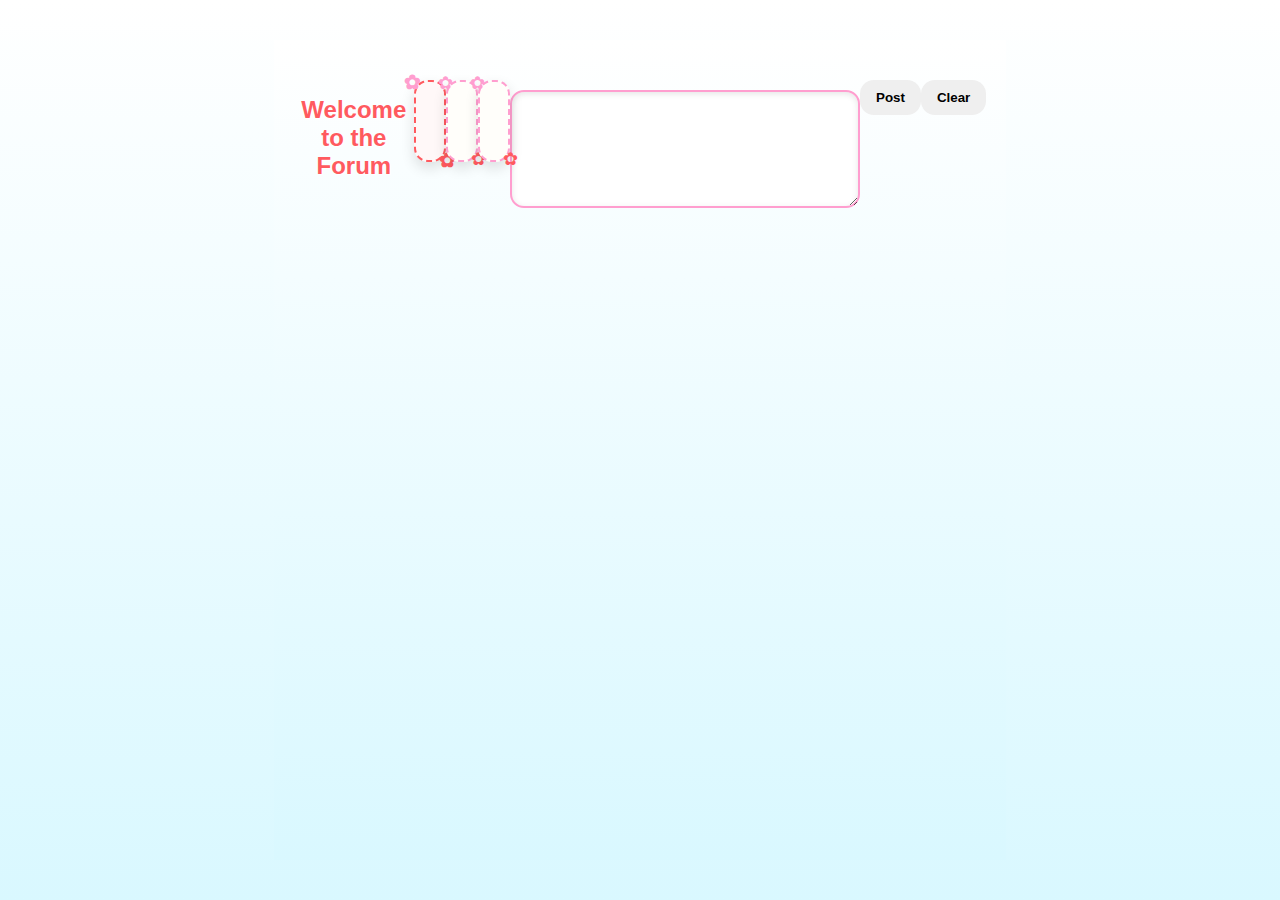
<file: Code/Assign/assignment5/index.html>
<!DOCTYPE html>
<html>
<head>
	<meta charset='utf-8'>
	<meta http-equiv='X-UA-Compatible' content='IE=edge'>
	<title>Blogger</title>
	<meta name='viewport' content='width=device-width, initial-scale=1'>
	<link rel='stylesheet' type='text/css' media='screen' href='main.css'>
	<script src='main.js'></script>
</head>
<body>
	<h1 id="top"></h1>
	<hr>
	<div id="topic"></div>
	<hr>
	<div id="reply1"></div>
	<hr>
	<div id="reply2"></div>
	<hr>
	<textarea name="message" id="message"></textarea> 
	<br/>
	<button type="button" onclick="postFunction()">Post</button>
	<button type="button" onclick="clearFunction()">Clear</button>

	<div id="chatbox" class="chatbox"></div>

</body>
</html>
</file>
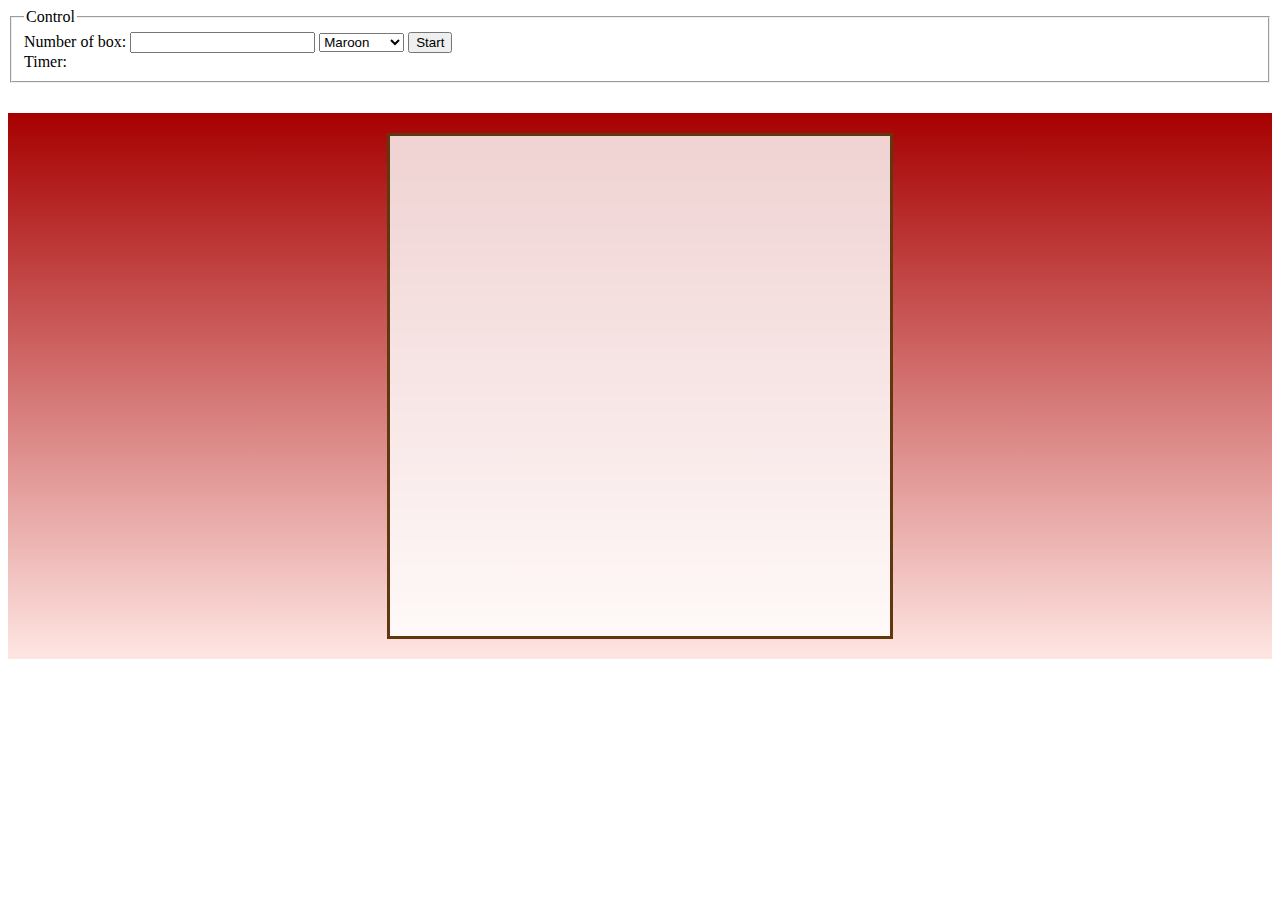
<file: Code/Assign/assignment7/index.html>
<!DOCTYPE html>
<html>
	<head>
		<meta charset="UTF-8">
		<title>Square game</title>
		<script type="text/javascript" src="game.js"></script>
		<link rel="stylesheet" type="text/css" href="game.css">
	</head>
	<body>
		<!-- these codes were adapted from https://courses.cs.washington.edu/courses/cse154/17sp/lecture/more-dom/code/squares.html  -->

		<fieldset>
			<legend>Control</legend>
			Number of box: 
			<input type="text" name="numbox" id="numbox">
			<select name="color" id = "color">
				<option value="maroon">Maroon</option>
				<option value="lightgreen">Lightgreen</option>
				<option value="magenta">Magenta</option>
			</select>
			<button id="start">Start</button>
			<div id="timerClock"> Timer:
				<div id="clock"></div>
			</div>
		</fieldset>

		
		

		<div id="container">
			<div id="layer"></div>
		</div>
	
	</body>
</html>
</file>
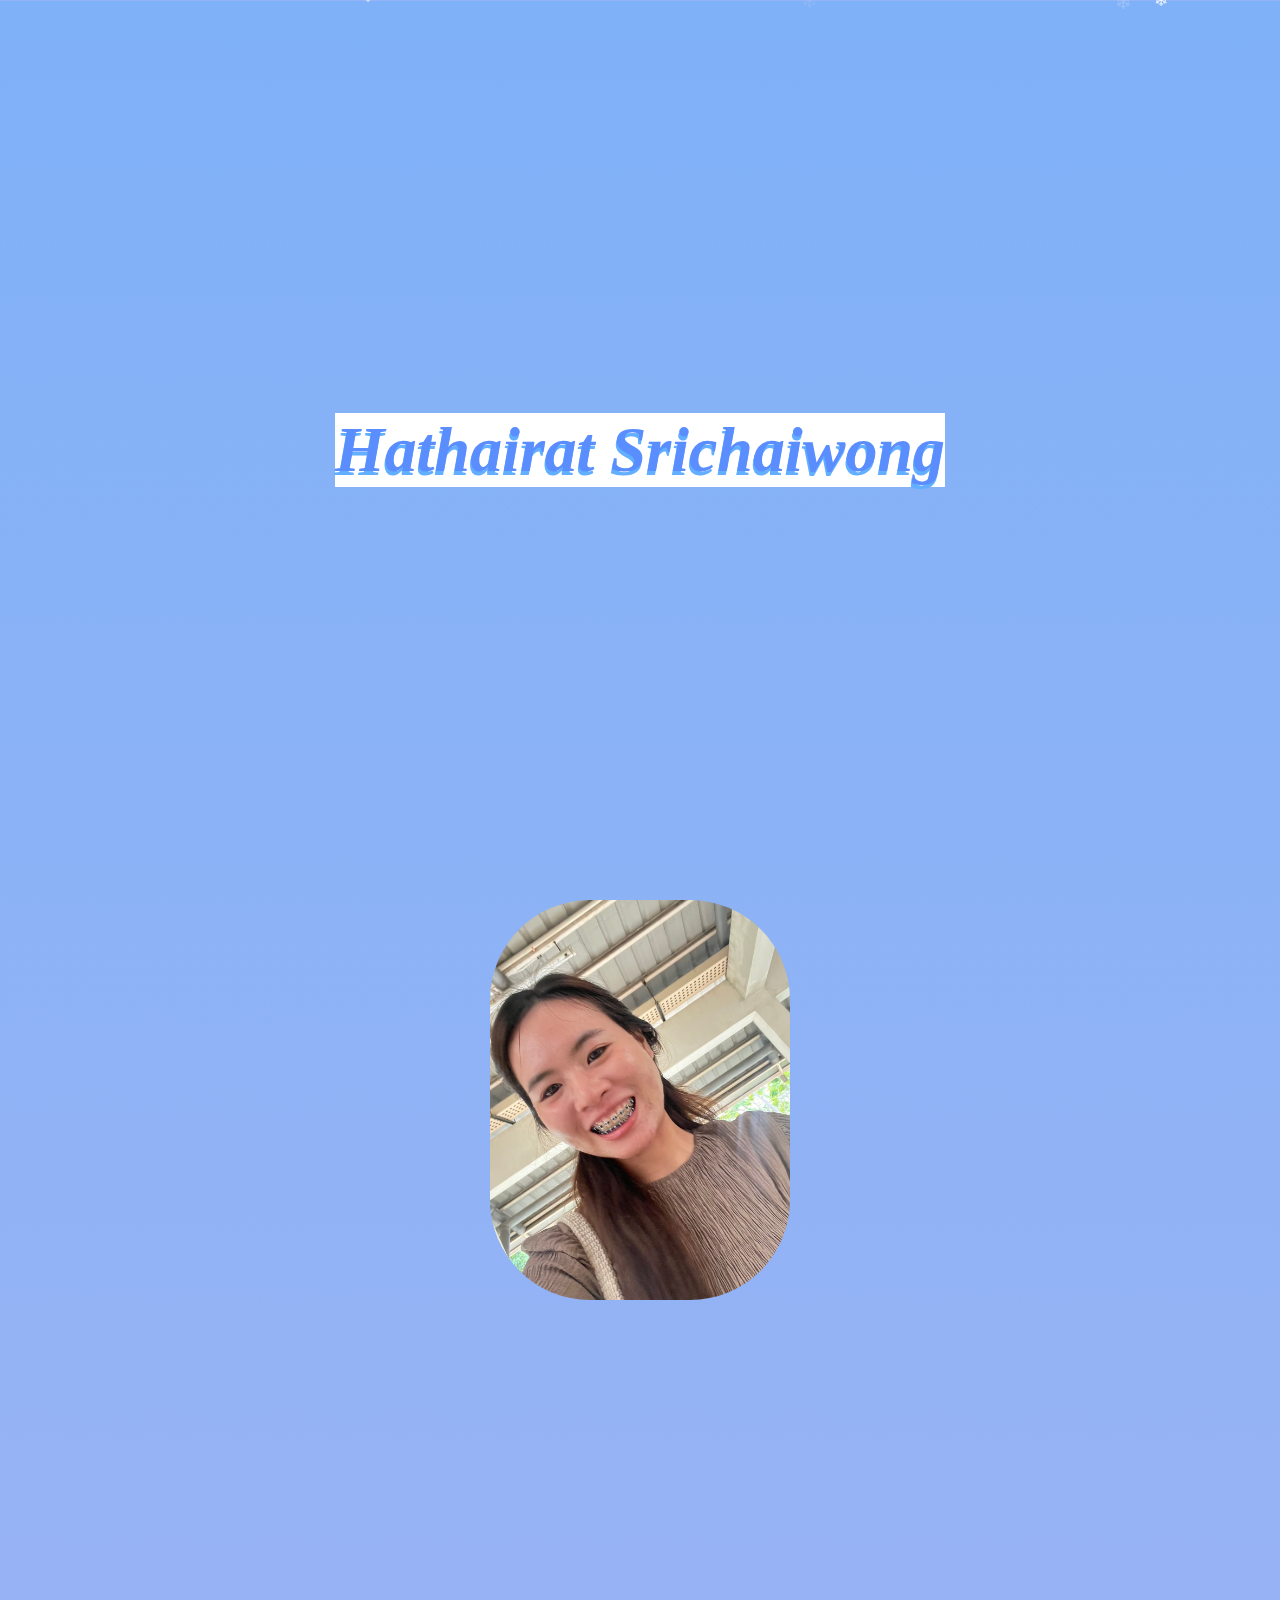
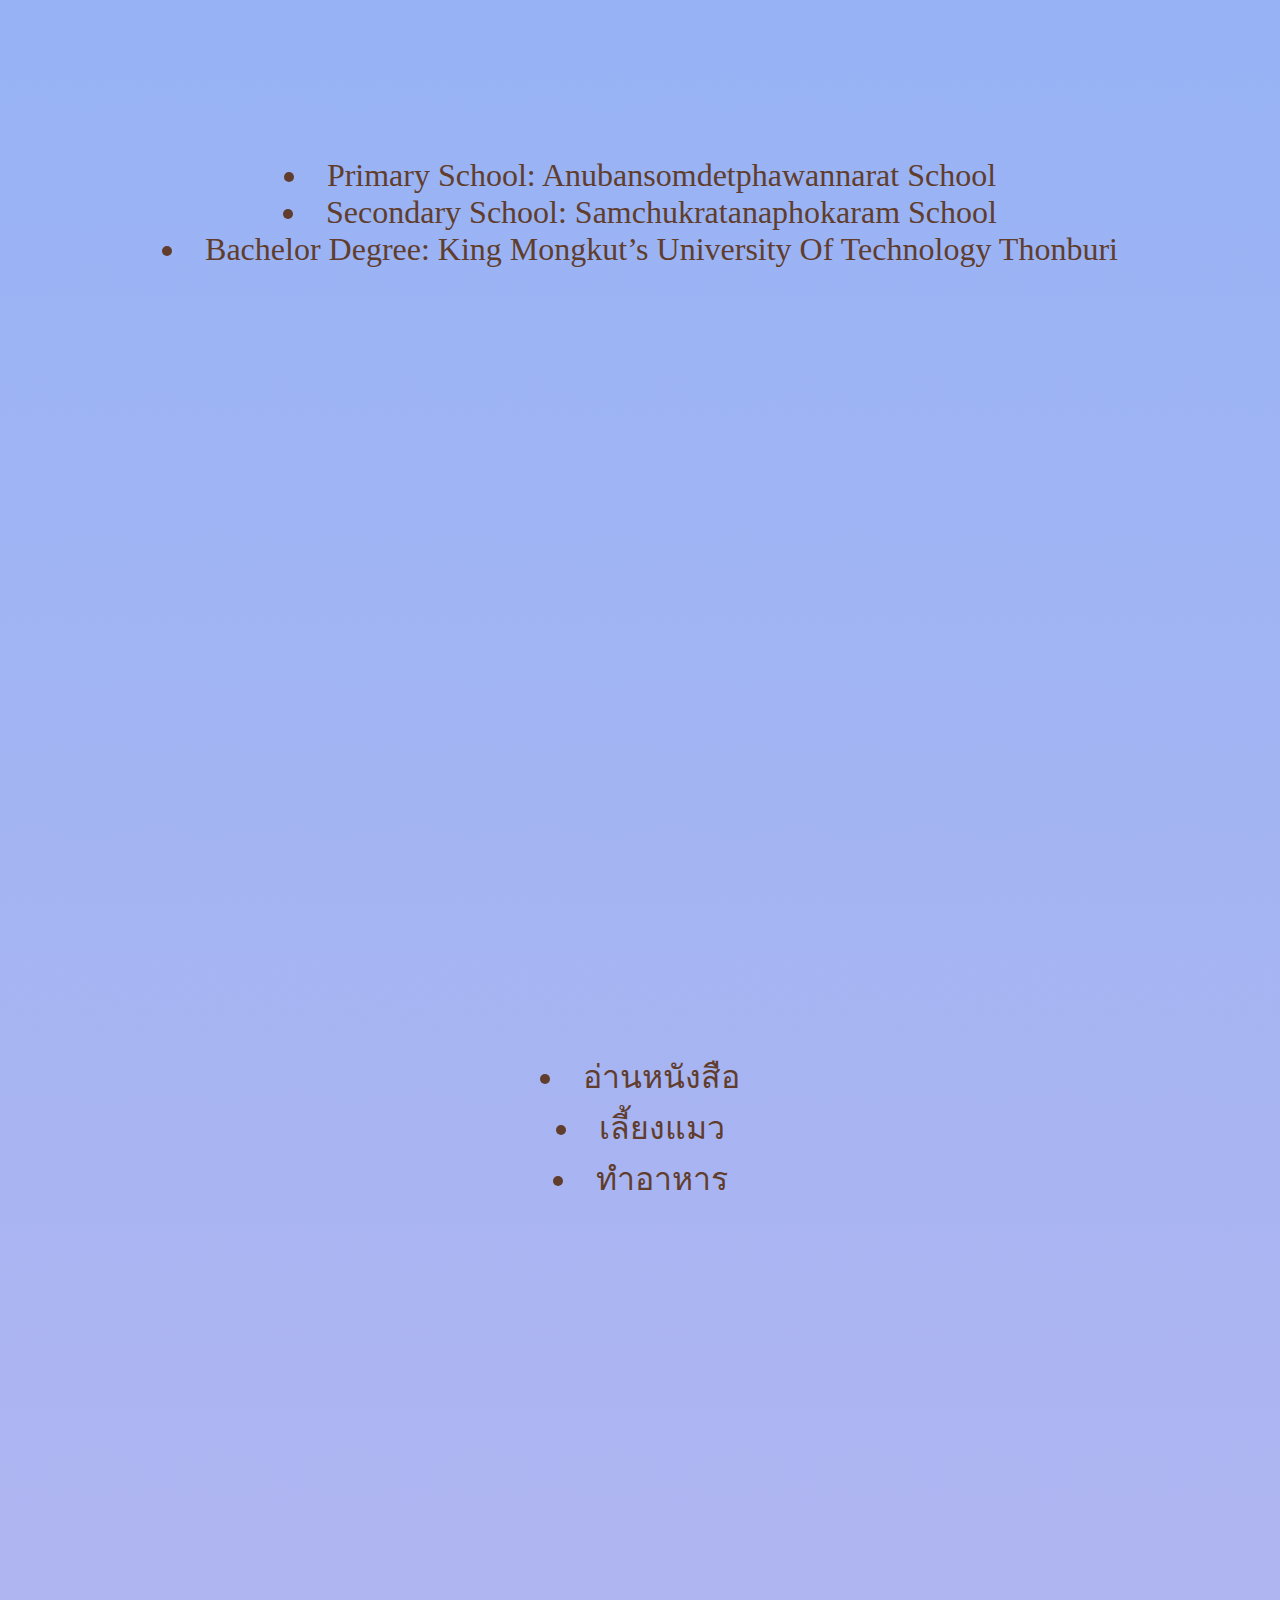
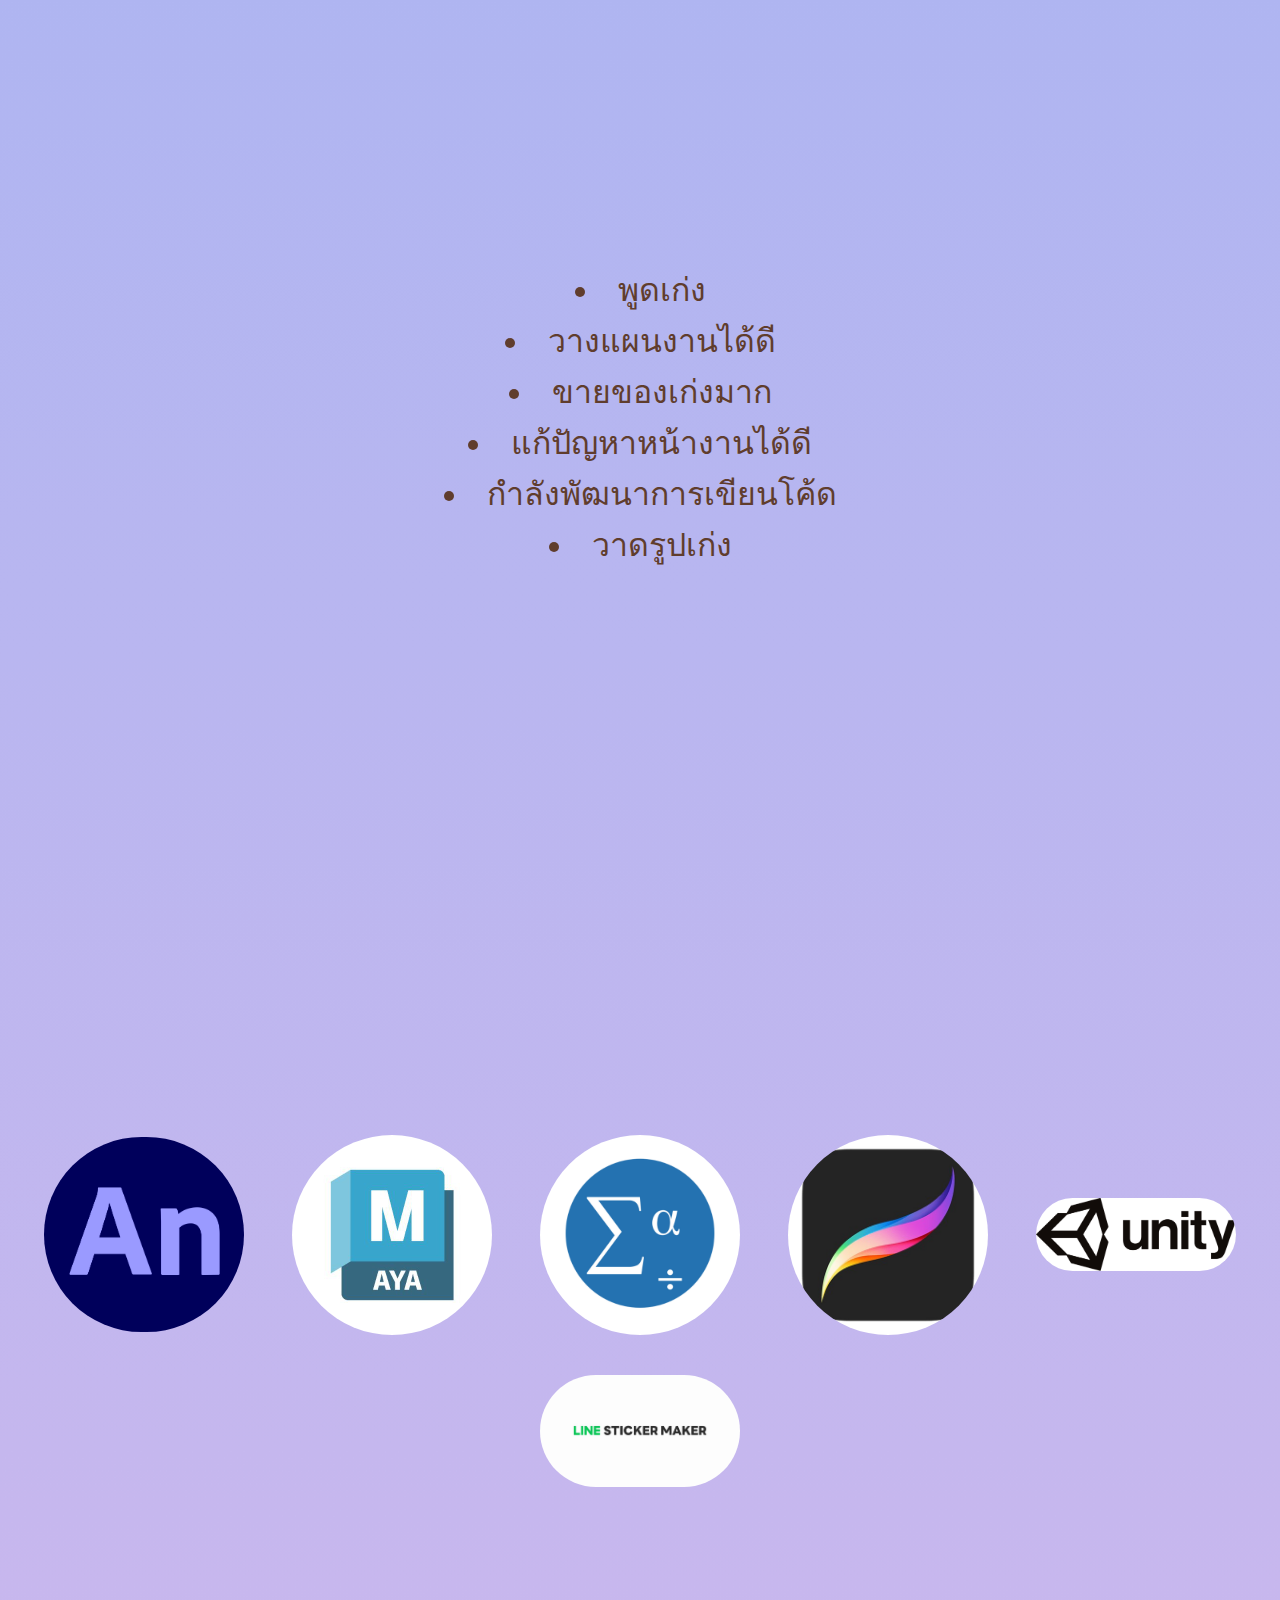
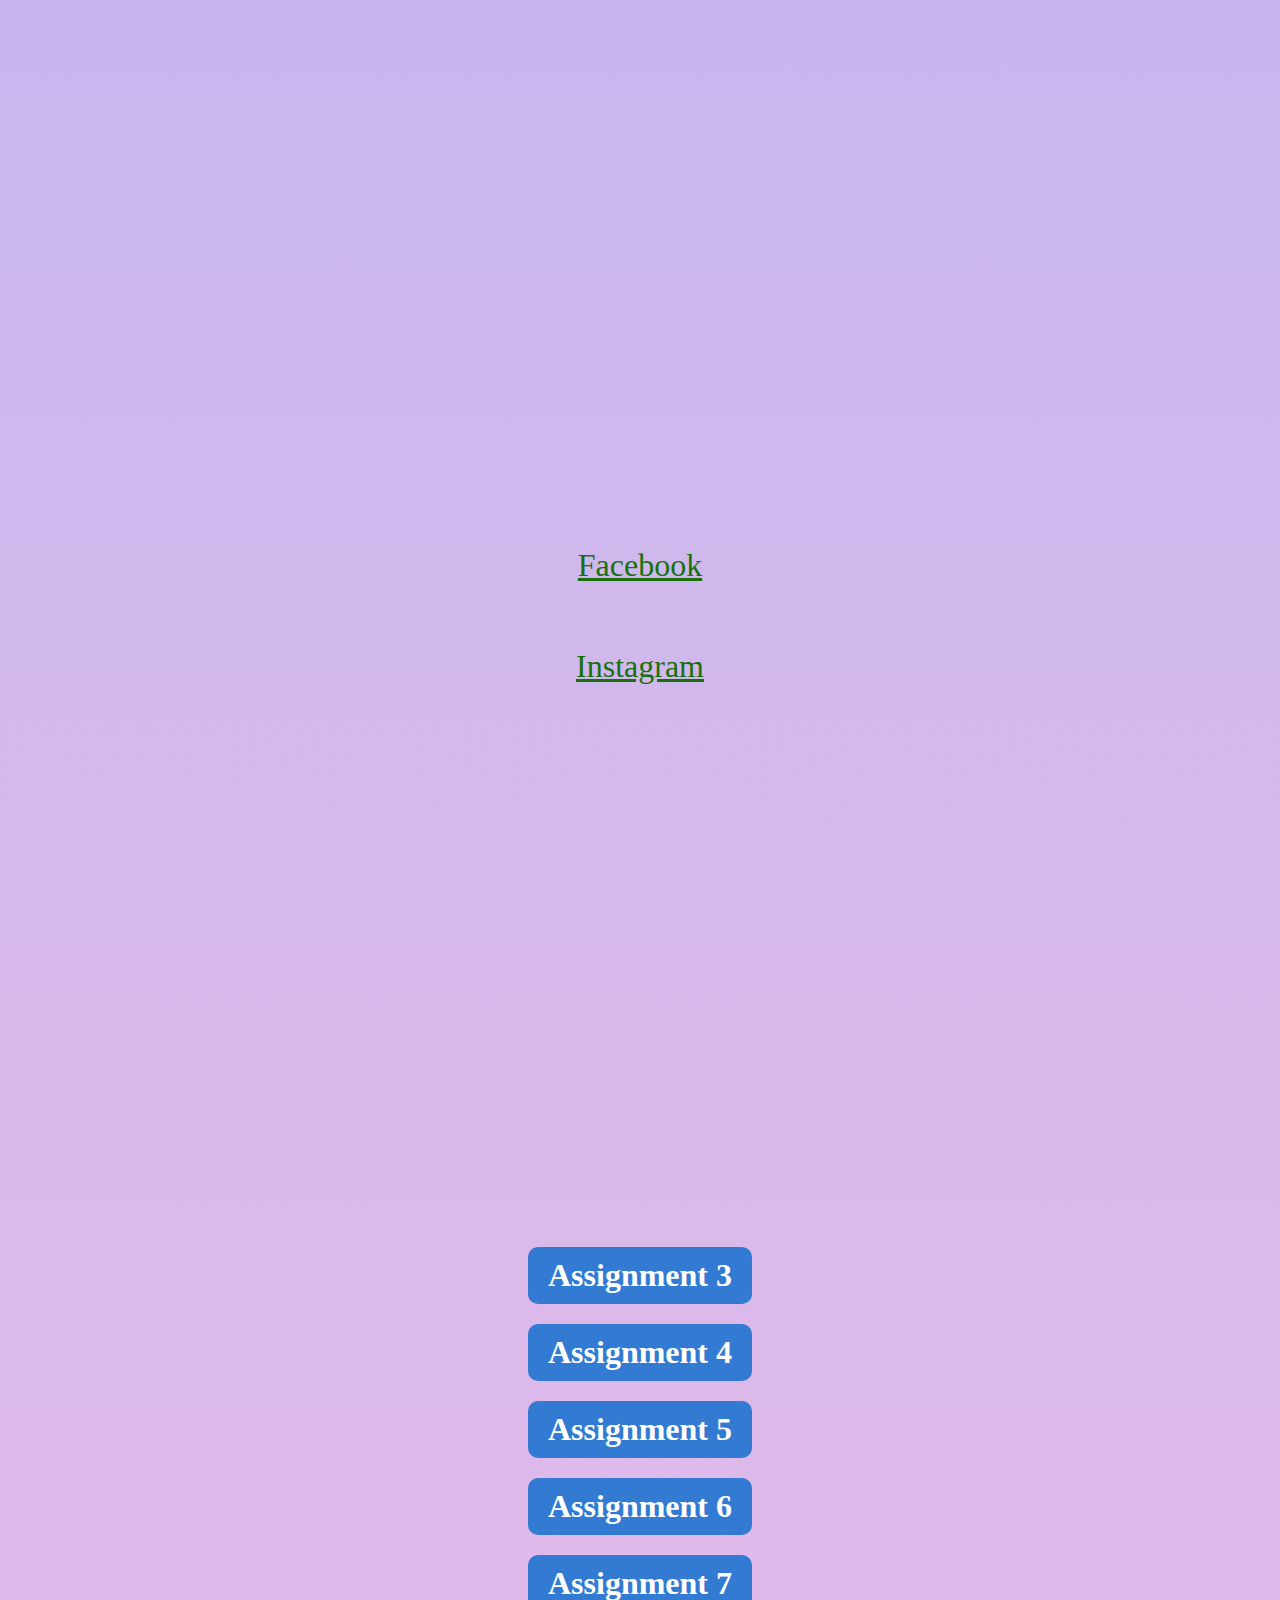
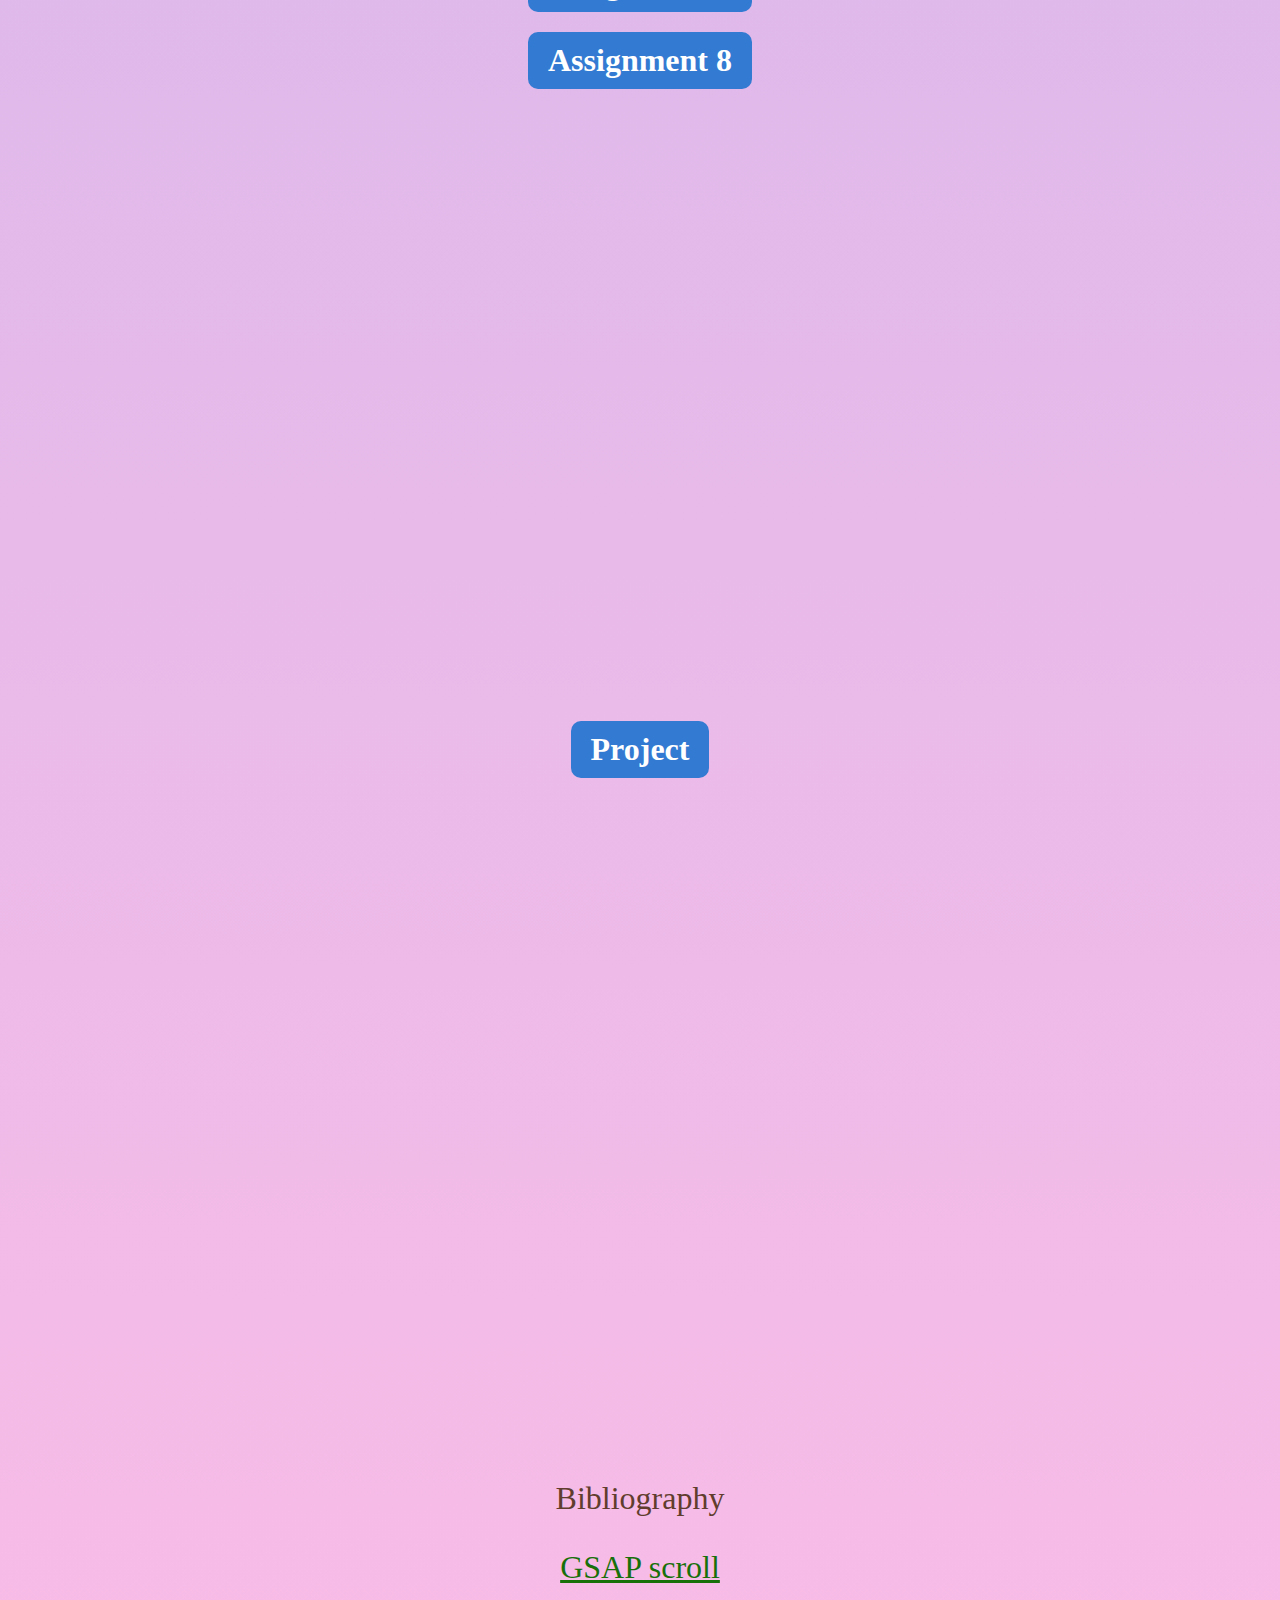
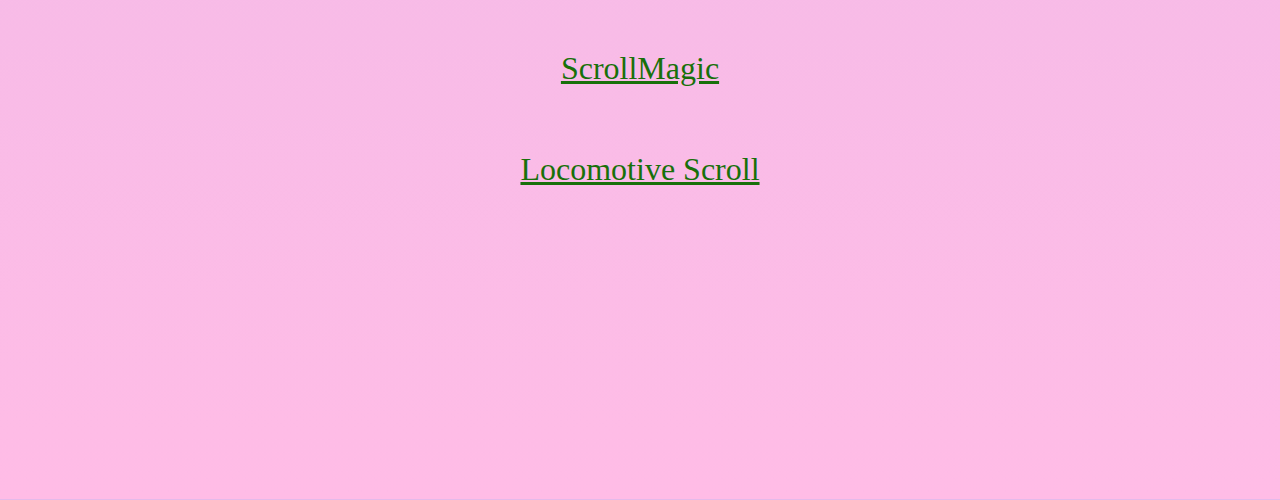
<file: Code/indext.html>
<!DOCTYPE html>
<html lang="en">
<head>
  <meta charset="UTF-8">
  <meta name="viewport" content="width=device-width, initial-scale=1.0">
  <title>Portfolio_htr</title>
  <link rel="stylesheet" href="style.css">
  <script type="text/javascript" src="snow.js"></script>
</head>
<body>

  <div id="progress-bar"></div>

  <section>
    <h1>Hathairat Srichaiwong</h1>
  </section>

  <img src="pic/myphoto.jpg" alt="myphoto" class="profile-photo">

  <div class="parallax"></div>

  <section>
    <h6>EDUCATION</h6>
      <ul>
        <li>Primary School: Anubansomdetphawannarat School</li>
        <li>Secondary School: Samchukratanaphokaram School</li>
        <li>Bachelor Degree: King Mongkut’s University Of Technology Thonburi</li>
      </ul>
  </section>

  <section>
    <h2>งานอดิเรก</h2>
    <ul>
      <li>อ่านหนังสือ</li>
      <li>เลี้ยงแมว</li>
      <li>ทำอาหาร</li>
    </ul>
  </section>

  <section>
    <h3>ทักษะ ความสามารถ</h3>
    <ul>
      <li>พูดเก่ง</li>
      <li>วางแผนงานได้ดี</li>
      <li>ขายของเก่งมาก</li>
      <li>แก้ปัญหาหน้างานได้ดี</li>
      <li>กำลังพัฒนาการเขียนโค้ด</li>
      <li>วาดรูปเก่ง</li>
    </ul>
  </section>

  <section>
    <h4>SKILL</h4>
    <div>
      <img src="pic/Animate.png" alt="Animate" class="skill">
      <img src="pic/maya.jpg" alt="Maya" class="skill">
      <img src="pic/SPSS-blog.png" alt="SPSS" class="skill">
      <img src="pic/Procreate.jpg" alt="Procreate" class="skill">
      <img src="pic/Unity logo.jpg" alt="Unity" class="skill">
      <img src="pic/line sticker.jpg" alt="line" class="skill">
    </div>
  </section>

  <section>
    <h5>ข้อมูลการติดต่อ</h5>
    <p><a href="https://www.facebook.com/share/19SmYrjUXv/?mibextid=wwXIfr" target="_blank">Facebook</a></p>
    <p><a href="https://www.instagram.com/dobbycuppycake_?igsh=MXVjMTQzZjlnYnlzdw==" target="_blank">Instagram</a></p>
  </section>

  <section>
    <h7>ASSIGNMENT</h7>
      <ul class="Assign">
        <li><a href="Assign/assignment_3/recipe.html">Assignment 3</a></li>
        <li><a href="Assign/assignment4/pizza.html">Assignment 4</a></li>
        <li><a href="Assign/assignment5/main.html">Assignment 5</a></li>
        <li><a href="Assign/assignment6/register.html">Assignment 6</a></li>
        <li><a href="Assign/assignment7/index.html">Assignment 7</a></li>
        <li><a href="Assign/assignment8/indext.html">Assignment 8</a></li>
        </ul>
  </section>

  <section>
    <h8></h8>
      <ul class="Project">
        <li><a  href="project.html"> Project</a></li>
      </ul>
  </section>

  <section> 
    <h9>Bibliography</h9>
    <p><a href="https://gsap.com/scroll/" target="_blank">GSAP scroll</a></p>
    <p><a href="https://locomotivemtl.github.io/locomotive-scroll/" target="_blank">ScrollMagic</a></p>
    <p><a href="https://scrollmagic.io/" target="_blank">Locomotive Scroll</a></p>
  </section>

  <script>
window.onscroll = function() {
  const winScroll = document.body.scrollTop || document.documentElement.scrollTop;
  const height = document.documentElement.scrollHeight - document.documentElement.clientHeight;
  const scrolled = (winScroll / height) * 100;
  document.getElementById("progress-bar").style.width = scrolled + "%";
};
</script>

  <script>
    const elements = document.querySelectorAll("h1, h2, h3, h4, h5, h6, h7, h8, h9 img.skill");

    function checkScroll() {
      let triggerBottom = window.innerHeight * 0.8;
      elements.forEach(el => {
        const boxTop = el.getBoundingClientRect().top;
        if (boxTop < triggerBottom) {
          el.classList.add("show");
        }
      });
    }

    window.addEventListener("scroll", checkScroll);
    checkScroll(); // run ตอนโหลดครั้งแรก
  </script>

</body>
</html>
</file>
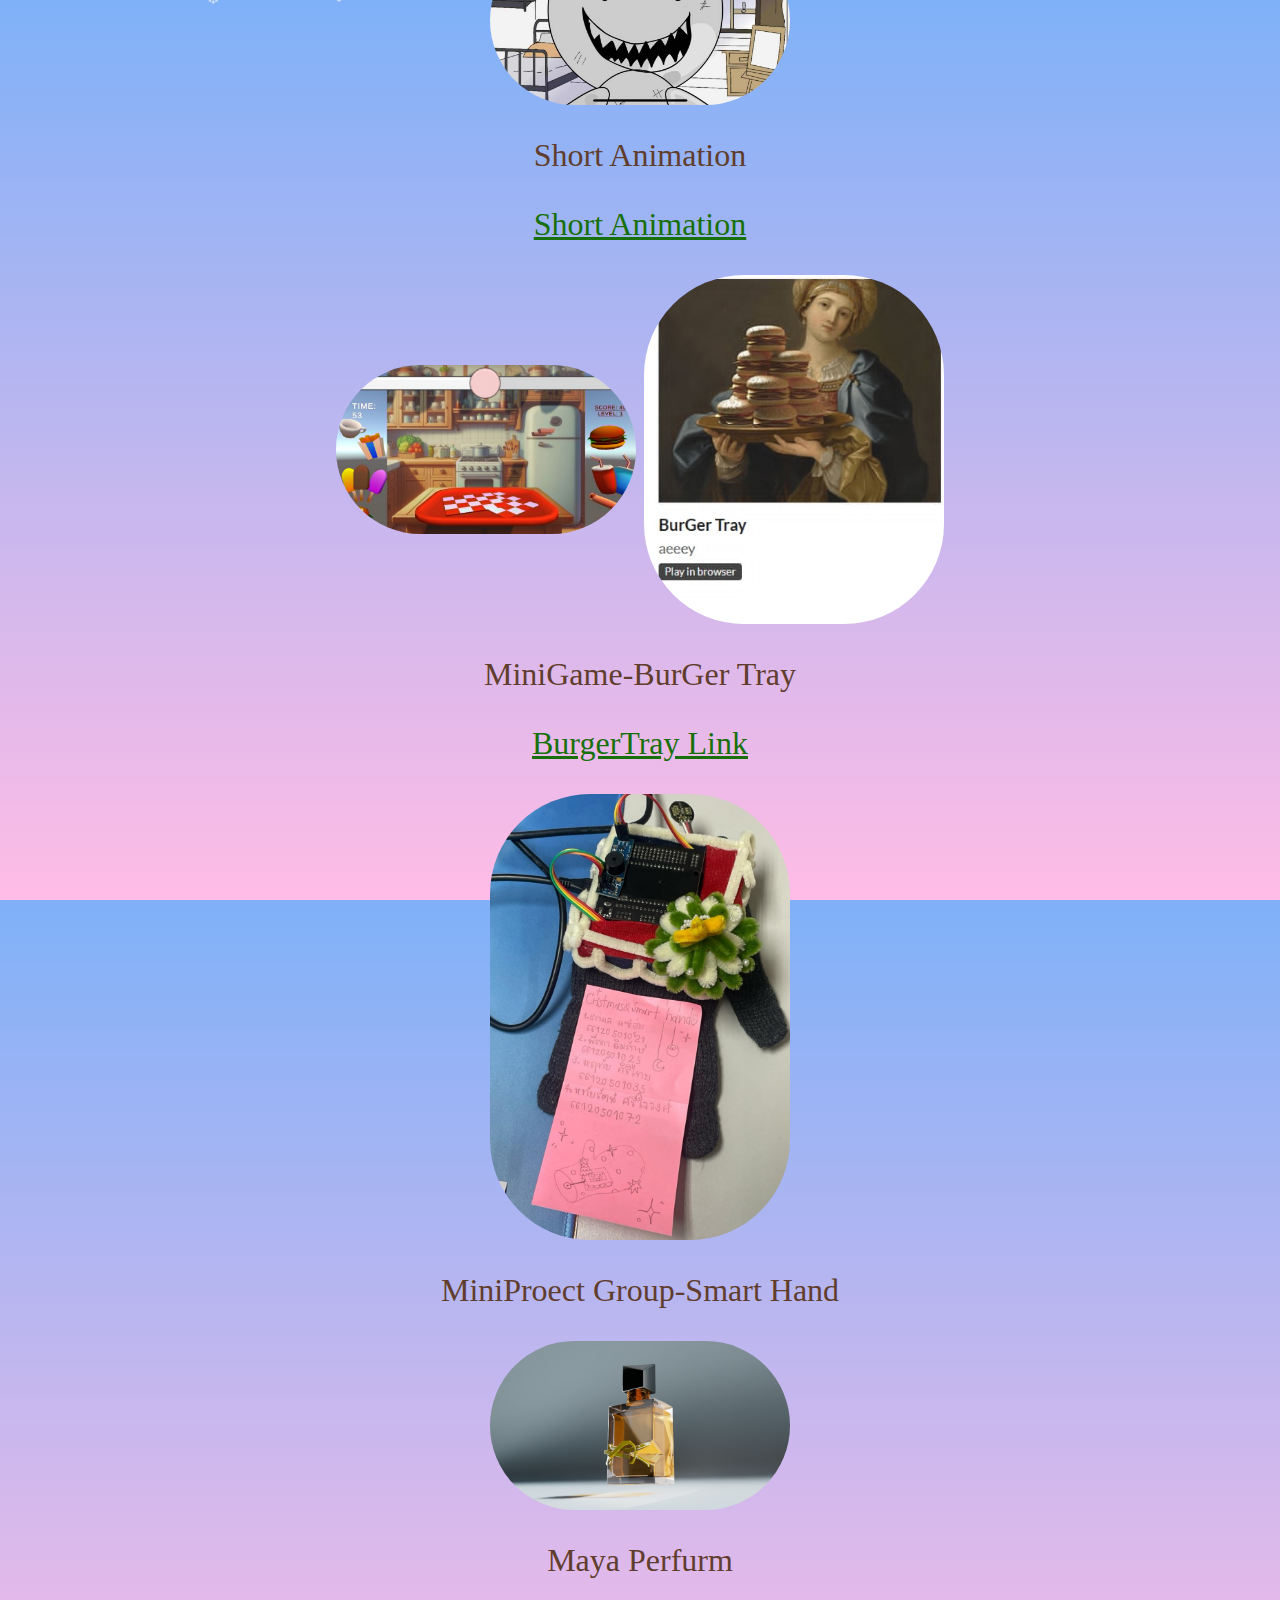
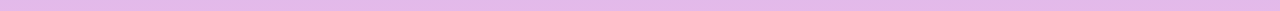
<file: Code/project.html>
<!DOCTYPE html>
<html lang="en">
<head>
    <meta charset="UTF-8">
    <meta name="viewport" content="width=device-width, initial-scale=1.0">
    <title>Project_htr</title>
    <link rel="stylesheet" href="style.css">
    <script type="text/javascript" src="snow.js"></script>
</head>

<body>
    <section>
    <ul class="MDT">
        <img src="pic/linestk.jpg" alt="Sticker">
        <P> Line Sticker Animation</P>
        <p><a href="https://line.me/S/sticker/30387323/?lang=en&utm_source=gnsh_stickerDetail" target="_blank">Sticker Animation</a></p>
    
        <img src="pic/ShortAn.jpg" alt="Short-Animation">
        <P> Short Animation</P>
        <p><a href="https://youtu.be/pkVcvnxRVXM?si=Id83Ja4ixyvzHDaP" target="_blank">Short Animation</a></p>
    
        <img src="pic/BurDer1.jpg" alt="burger">
        <img src="pic/Burger.jpg " alt="burger">
        <P> MiniGame-BurGer Tray</P>
        <p><a href="https://aeeey.itch.io/burger-tray" target="_blank">BurgerTray Link</a></p>
    
        <img src="pic/Grove.jpg " alt="hand">
        <P> MiniProect Group-Smart Hand</P>

        <img src="pic/3.jpg" alt="Perfurm">
        <P>Maya Perfurm</P>
    </ul>
    </section>

</body>
</html>
</file>
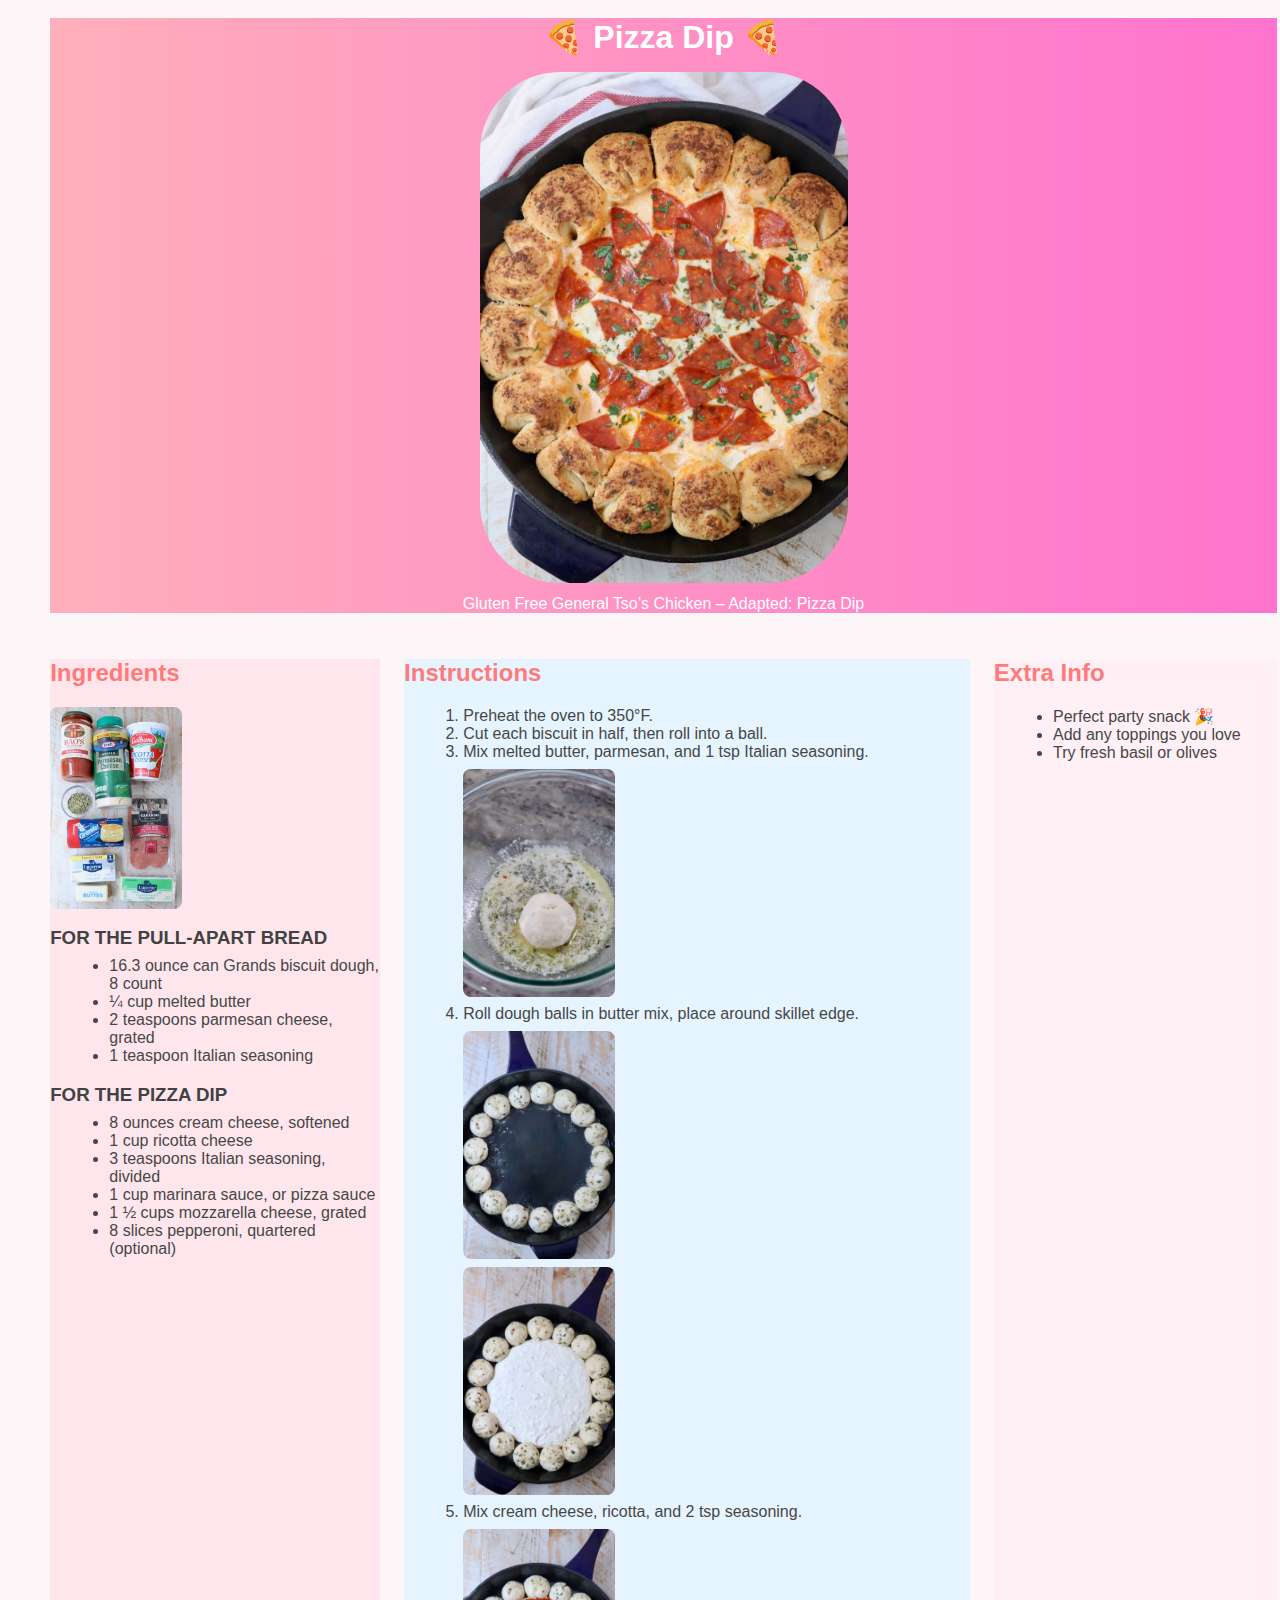
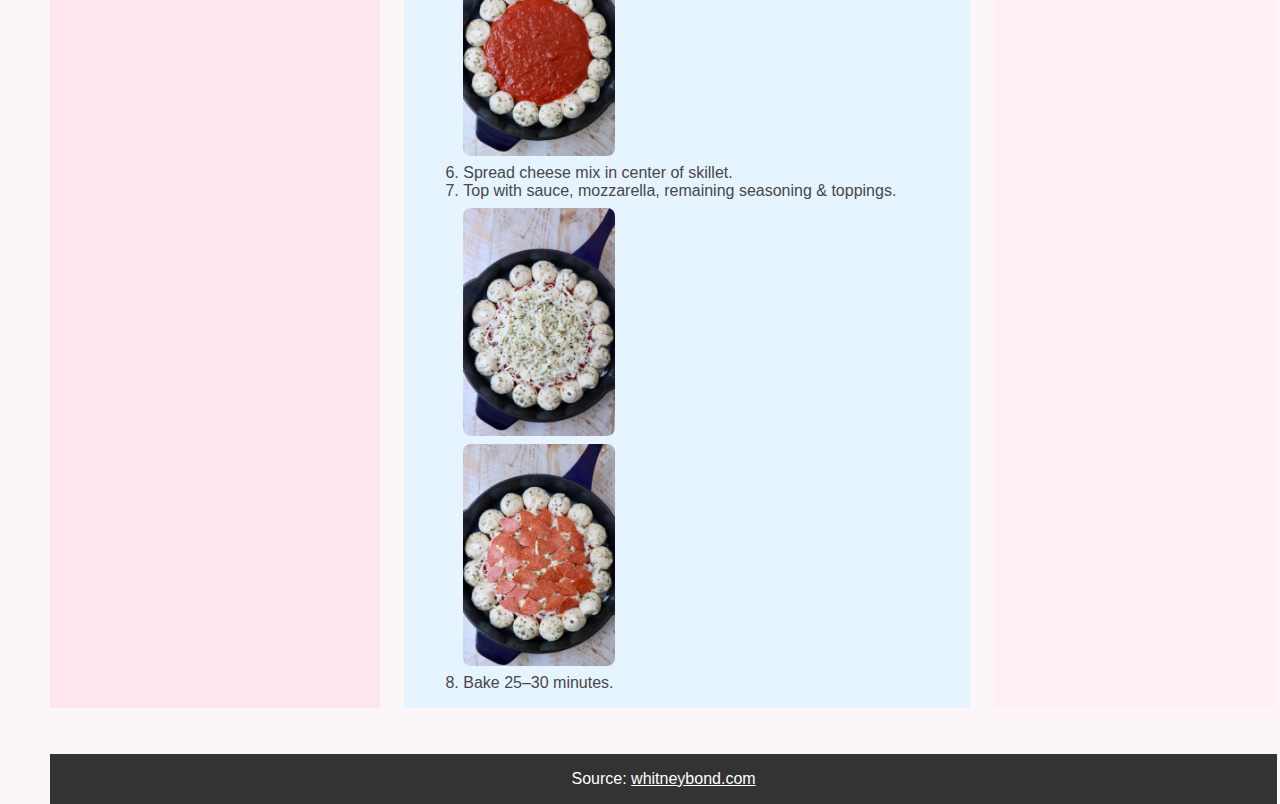
<file: Code/Assign/assignment4/pizza.html>
<!DOCTYPE html>
<html lang="en">
<head>
  <meta charset="utf-8">
  <meta http-equiv="X-UA-Compatible" content="IE=edge">
  <title>Pizza Dip Recipe</title>
  <meta name="viewport" content="width=device-width, initial-scale=1">
  <link rel="stylesheet" type="text/css" href="pizza.css">
</head>
<body>
  <div class="grid-container">
    <header id="header">
      <h1>🍕 Pizza Dip 🍕 </h1>
      <img src = "pizza-dip-8.jpeg" alt = " pizza dip main dish" class="main">
      <p class="sub">Gluten Free General Tso’s Chicken – Adapted: Pizza Dip</p>
    </header>

    <section id="main1" class="panel">
      <h2>Ingredients</h2>
      <img src = "pizza-dip-1.jpeg" alt = " pizza dip main dish" class="Ingredients">
      
      <h3>FOR THE PULL-APART BREAD</h3>
      <ul>
        <li>16.3 ounce can Grands biscuit dough, 8 count</li>
        <li>¼ cup melted butter</li>
        <li>2 teaspoons parmesan cheese, grated</li>
        <li>1 teaspoon Italian seasoning</li>
      </ul>

      <h3>FOR THE PIZZA DIP</h3>
      <ul>
        <li>8 ounces cream cheese, softened</li>
        <li>1 cup ricotta cheese</li>
        <li>3 teaspoons Italian seasoning, divided</li>
        <li>1 cup marinara sauce, or pizza sauce</li>
        <li>1 ½ cups mozzarella cheese, grated</li>
        <li>8 slices pepperoni, quartered (optional)</li>
      </ul>
    </section>

    <section id="content1" class="panel">
      <h2>Instructions</h2>
      <ol>
        <li>Preheat the oven to 350°F.</li>
        <li>Cut each biscuit in half, then roll into a ball.</li>
        <li>Mix melted butter, parmesan, and 1 tsp Italian seasoning.</li>
        <img src = "pizza-dip-2.jpeg" alt = "Dough balls" class="recipe">
        <li>Roll dough balls in butter mix, place around skillet edge.</li>
        <img src = "pizza-dip-3.jpeg" alt = "Dough balls with butter" class="recipe">
        <img src = "pizza-dip-4.jpeg" alt = "Dough balls" class="recipe">
        <li>Mix cream cheese, ricotta, and 2 tsp seasoning.</li>
        <img src = "pizza-dip-5.jpeg" alt = "Dough balls" class="recipe">
        <li>Spread cheese mix in center of skillet.</li>
        <li>Top with sauce, mozzarella, remaining seasoning & toppings.</li>
        <img src = "pizza-dip-6.jpeg" alt = "Dough balls" class="recipe">
        <img src = "pizza-dip-7.jpeg" alt = "Pizza dip with pepperoni" class="recipe">
        <li>Bake 25–30 minutes.</li>
      </ol>
    </section>

    <aside id="content2" class="panel">
      <h2>Extra Info</h2>
      <ul>
        <li>Perfect party snack 🎉</li>
        <li>Add any toppings you love</li>
        <li>Try fresh basil or olives</li>
      </ul>
    </aside>

    <footer id="footer">
      <p>Source: <a href="https://whitneybond.com/pizza-dip/" target="_blank">whitneybond.com</a></p>
    </footer>
  </div>
</body>
</html>
</file>
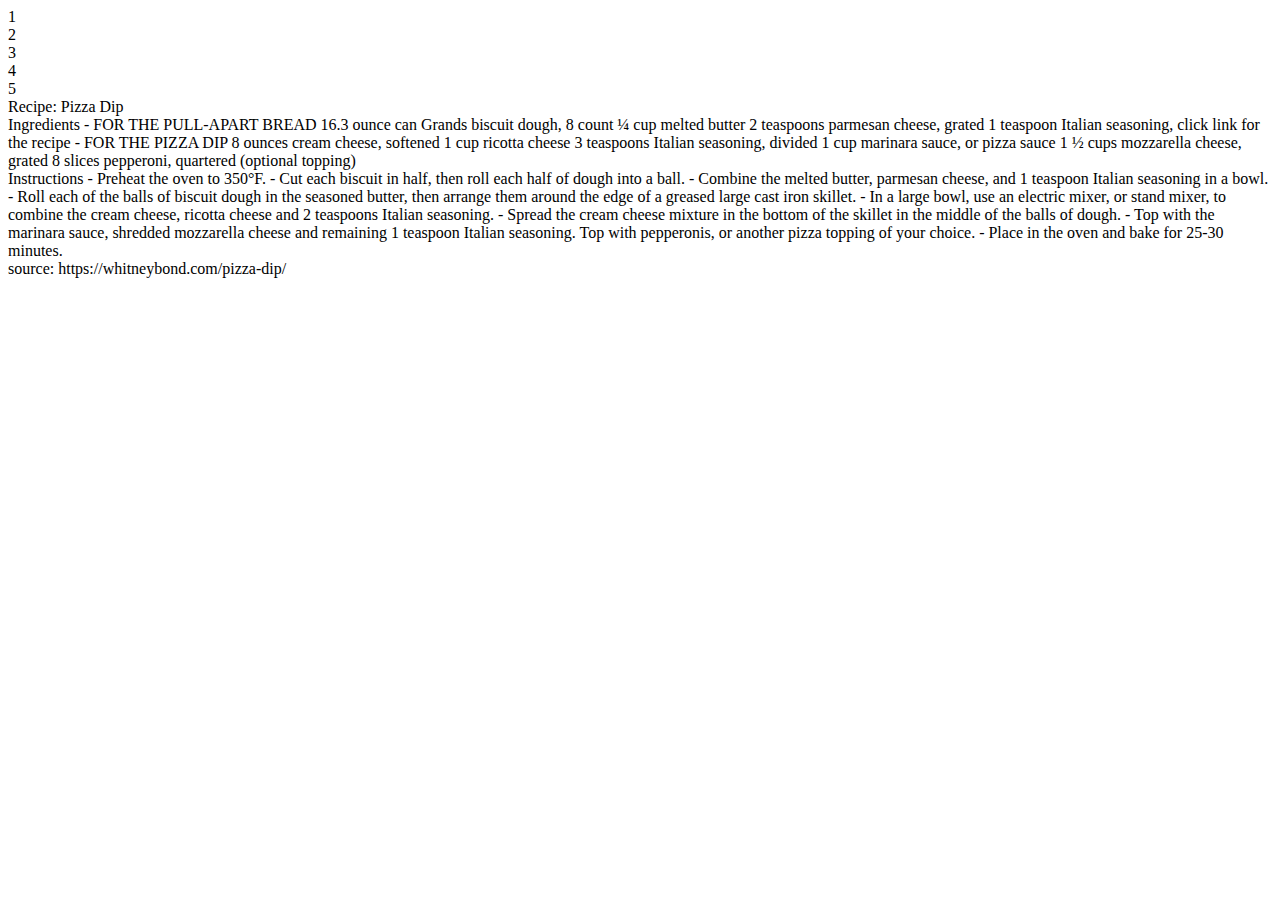
<file: Code/Assign/assignment4/recipe.html>
<!DOCTYPE html>
<html>
<head>
	<meta charset='utf-8'>
	<meta http-equiv='X-UA-Compatible' content='IE=edge'>
	<title>Gluten Free General Tso’s Chicken</title>
	<meta name='viewport' content='width=device-width, initial-scale=1'>
	<link rel='stylesheet' type='text/css' media='screen' href='main.css'>
</head>
<body>
	<div class="grid-container">
        <div id="header">1</div>
        <div id="main1">2</div>
        <div id="main2">3</div>
        <div id="right">4</div>
        <div id="footer">5</div>
	</div>
	Recipe: Pizza Dip
	<br>
	Ingredients
	- FOR THE PULL-APART BREAD

16.3 ounce can Grands biscuit dough, 8 count
¼ cup melted butter
2 teaspoons parmesan cheese, grated
1 teaspoon Italian seasoning, click link for the recipe

- FOR THE PIZZA DIP

8 ounces cream cheese, softened
1 cup ricotta cheese
3 teaspoons Italian seasoning, divided
1 cup marinara sauce, or pizza sauce
1 ½ cups mozzarella cheese, grated
8 slices pepperoni, quartered (optional topping)	
<br>
Instructions

- Preheat the oven to 350°F.
- Cut each biscuit in half, then roll each half of dough into a ball.
- Combine the melted butter, parmesan cheese, and 1 teaspoon Italian seasoning in a bowl.
- Roll each of the balls of biscuit dough in the seasoned butter, then arrange them around the edge of a greased large cast iron skillet.
- In a large bowl, use an electric mixer, or stand mixer, to combine the cream cheese, ricotta cheese and 2 teaspoons Italian seasoning.
- Spread the cream cheese mixture in the bottom of the skillet in the middle of the balls of dough.
- Top with the marinara sauce, shredded mozzarella cheese and remaining 1 teaspoon Italian seasoning. Top with pepperonis, or another pizza topping of your choice.
- Place in the oven and bake for 25-30 minutes.
	<br>
	source: https://whitneybond.com/pizza-dip/
	
</body>
</html>
</file>
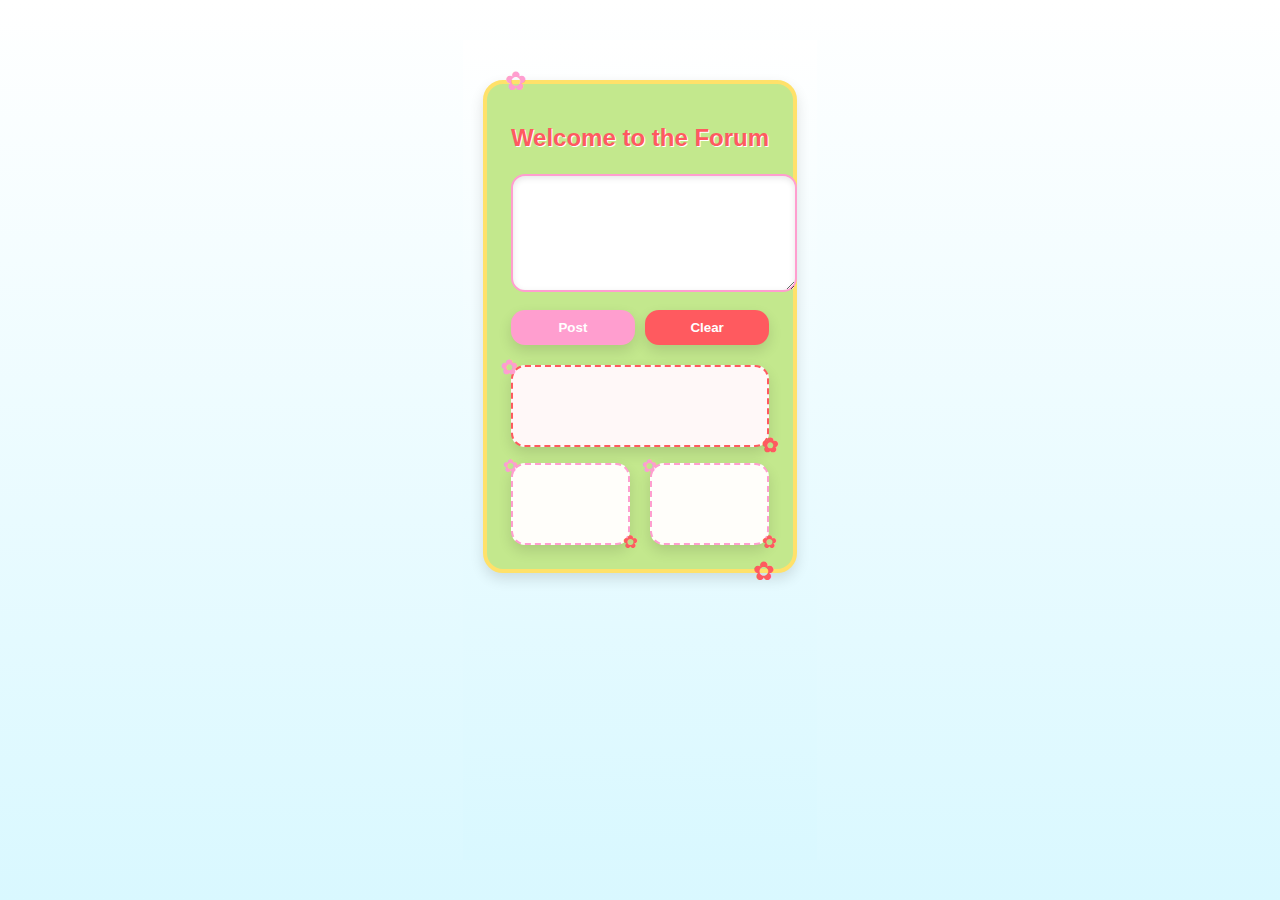
<file: Code/Assign/assignment5/main.html>
<!DOCTYPE html>
<html>
<head>
	<meta charset='utf-8'>
	<meta http-equiv='X-UA-Compatible' content='IE=edge'>
	<title>Blogger</title>
	<meta name='viewport' content='width=device-width, initial-scale=1'>
	<link rel='stylesheet' type='text/css' media='screen' href='main.css'>
	<script src='main.js'></script>
</head>
<body>
  <div class="container">

    <h1 id="top"></h1>

    <textarea id="message"></textarea>
    <div class="controls">
      <button class="btn-post" onclick="postFunction()">Post</button>
      <button class="btn-clear" onclick="clearFunction()">Clear</button>
    </div>

    <div class="result-area">
      <div id="topic" class="post-box"></div>
      <div class="reply-row">
        <div id="reply1" class="post-box"></div>
        <div id="reply2" class="post-box"></div>
      </div>
    </div>
  </div>
</body>
</file>
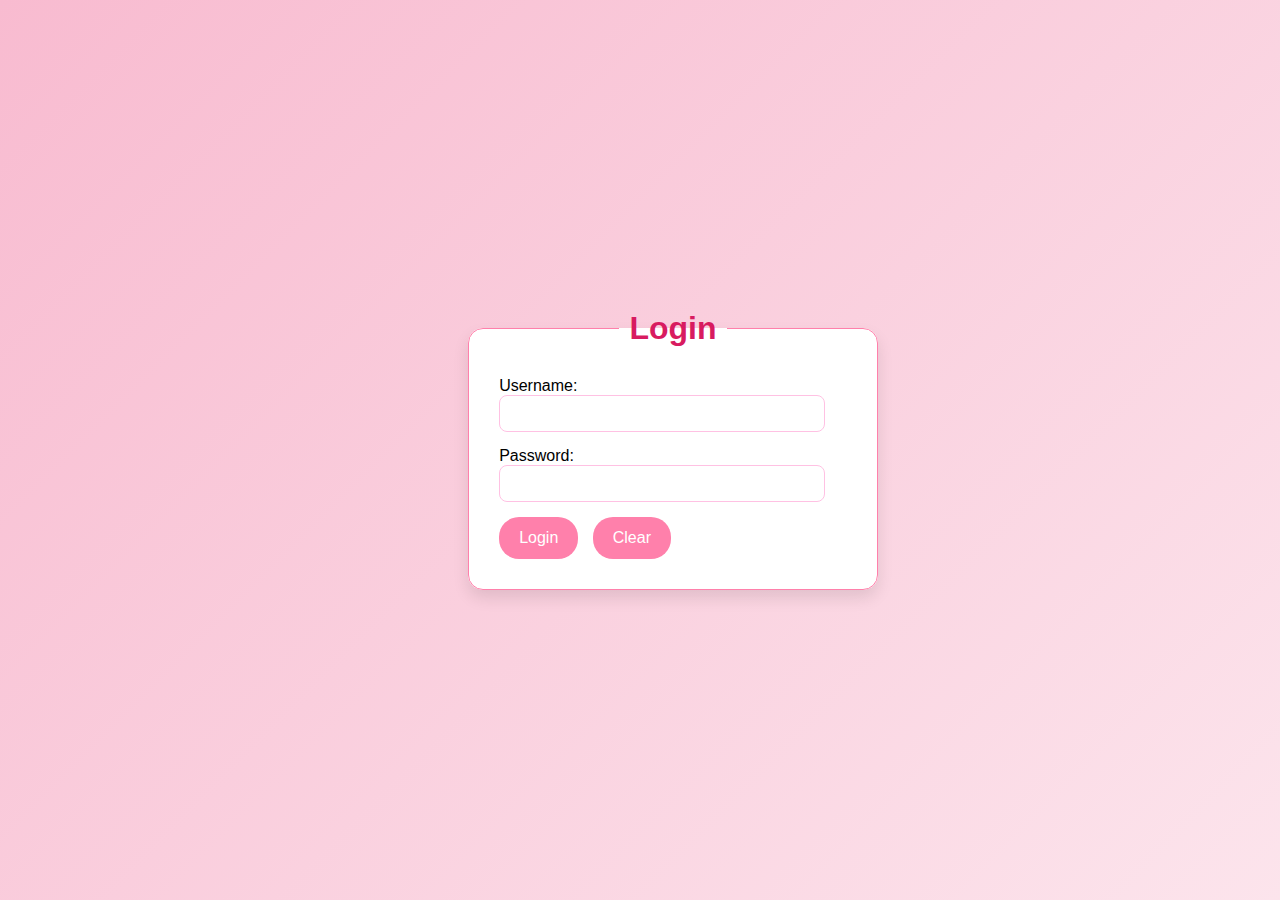
<file: Code/Assign/assignment6/login.html>
<!DOCTYPE html>
<html>
<head>
	<meta charset='utf-8'>
	<meta http-equiv='X-UA-Compatible' content='IE=edge'>
	<title>Page Title</title>
	<meta name='viewport' content='width=device-width, initial-scale=1'>
	<link rel='stylesheet' type='text/css' media='screen' href='login.css'>
	<script src='login.js'></script>
</head>
<body>
	<form name="myLogin" id = "myLogin">
		<fieldset>
			<legend>Login</legend>
			Username: 
			<input type="text" name="username" id="username" required>
			<br>
			Password: 
			<input type="password" name="password" required>
			<br>
			<input type="submit" value="Login">
			<input type="reset" value="Clear">
		</fieldset>
	</form>
</body>
</html>
</file>
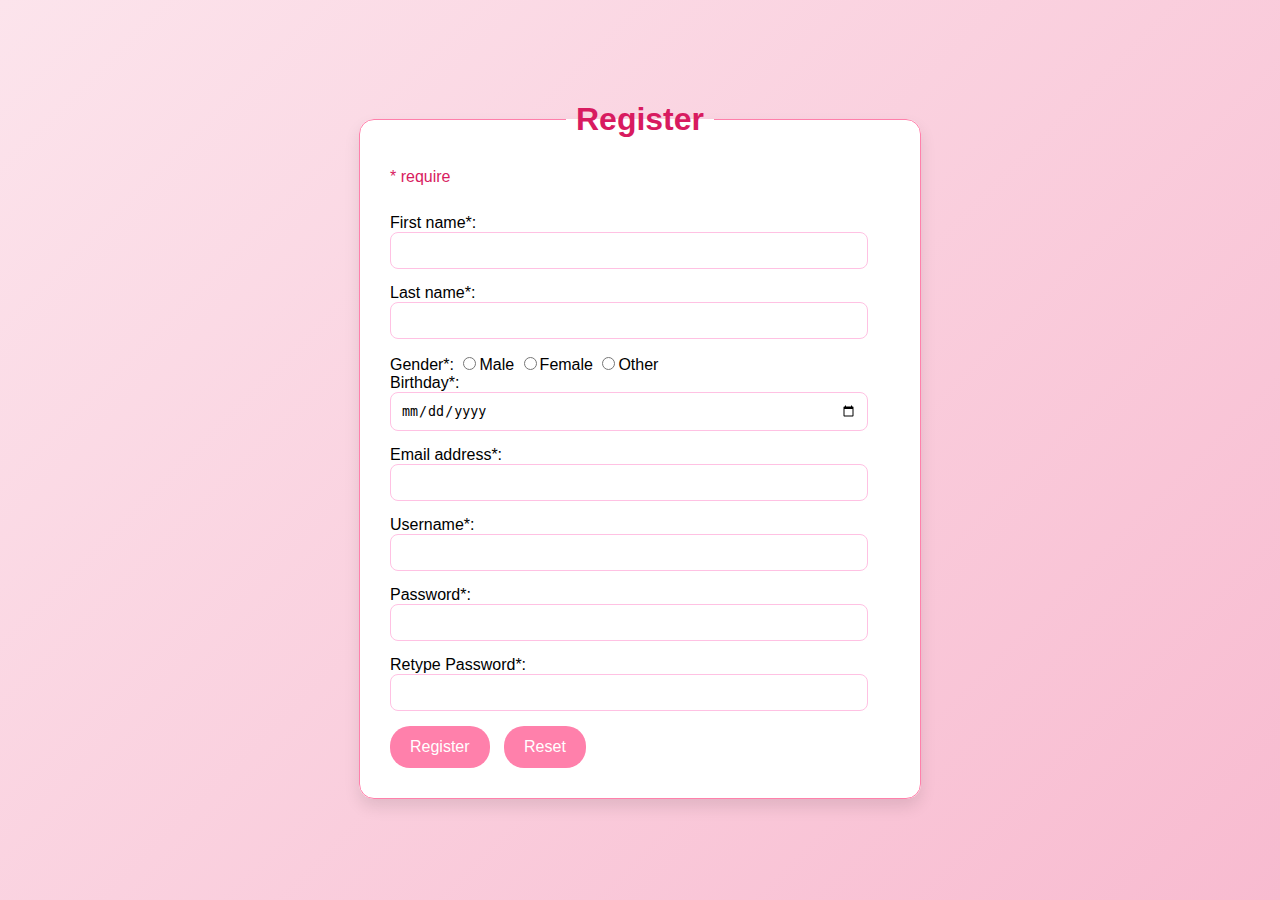
<file: Code/Assign/assignment6/register.html>
<!DOCTYPE html>
<html>
<head>
	<meta charset='utf-8'>
	<meta http-equiv='X-UA-Compatible' content='IE=edge'>
	<title>Page Title</title>
	<meta name='viewport' content='width=device-width, initial-scale=1'>
	<link rel='stylesheet' type='text/css' media='screen' href='register.css'>
	<script src='register.js'></script>
</head>
<body>
	<form name="myRegister" id="myRegister" action="login.html">
		<fieldset>
			<legend>Register</legend>
			<span>* require</span> <br>
			<span id="errormsg"></span> <br>
			First name*: 
			<input type="text" name="firstname" required>
			Last name*: 
			<input type="text" name="lastname" >
			<br>
			Gender*: 
			<input type="radio" name="gender" value="male" >Male
			<input type="radio" name="gender" value="female" >Female
			<input type="radio" name="gender" value="female" >Other
			<br>
			Birthday*: 
			<input type="date" name="bday" value="" >
			<br>
			Email address*: 
			<input type="email" name="email" >
			<br>
			Username*: 
			<input type="text" name="username" >
			<br>
			Password*: 
			<input type="password" name="password" required>
			<br>
			Retype Password*: 
			<input type="password" name="password" required>
			<br>
			<input type="submit" value="Register">
			<input type="reset" value="Reset">
		</fieldset>
	</form>
</body>
</html>
</file>
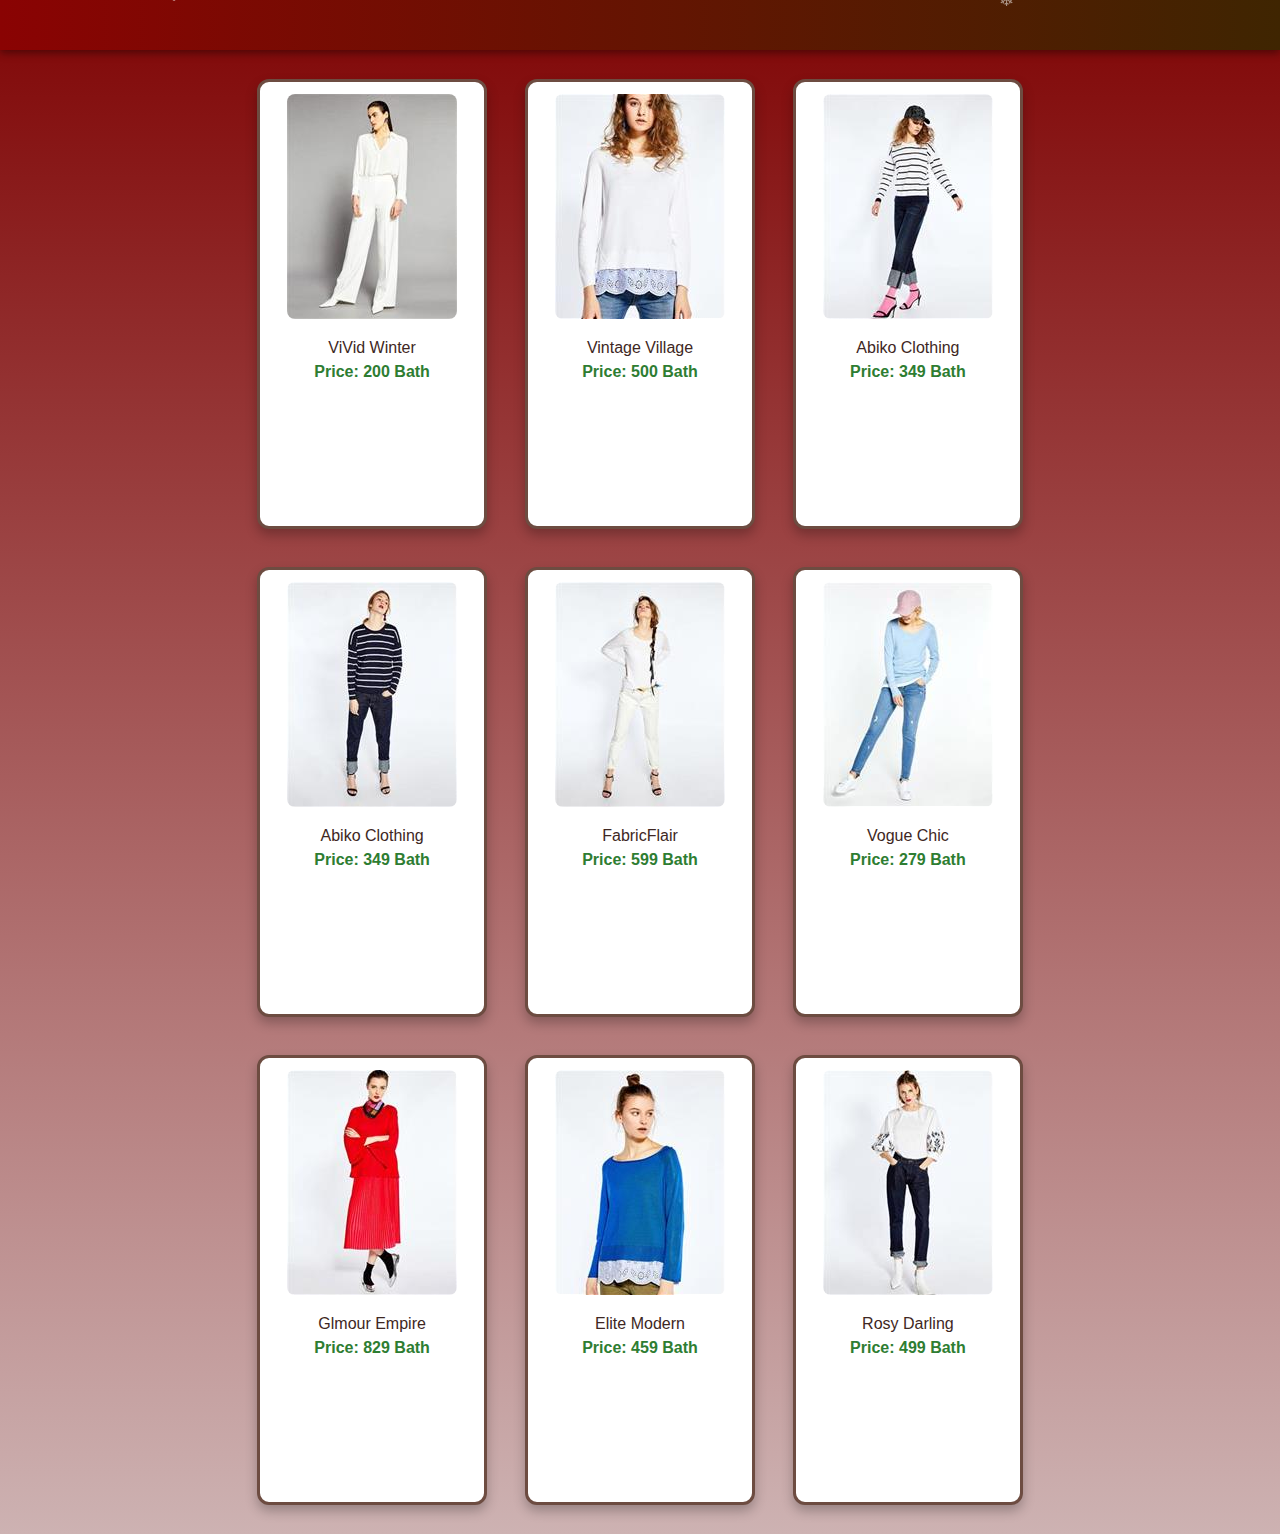
<file: Code/Assign/assignment8/indext.html>
<!DOCTYPE html>
<html>
	<head>
		<meta charset="UTF-8">
		<title>Shopping BKT</title>
		<link rel="stylesheet" href="style.css" type="text/css">
		<script type="text/javascript" src="shopping.js"></script>
	</head>
	<body>
		<div id="nav-top"></div>
		<div id="container">
			<div id="layer">
				<div></div>
				<div></div>
				<div></div>
				<div></div>
				<div></div>
				<div></div>
				<div></div>
				<div></div>
				<div></div>
			</div>
		</div>
	
	</body>
</html>
</file>
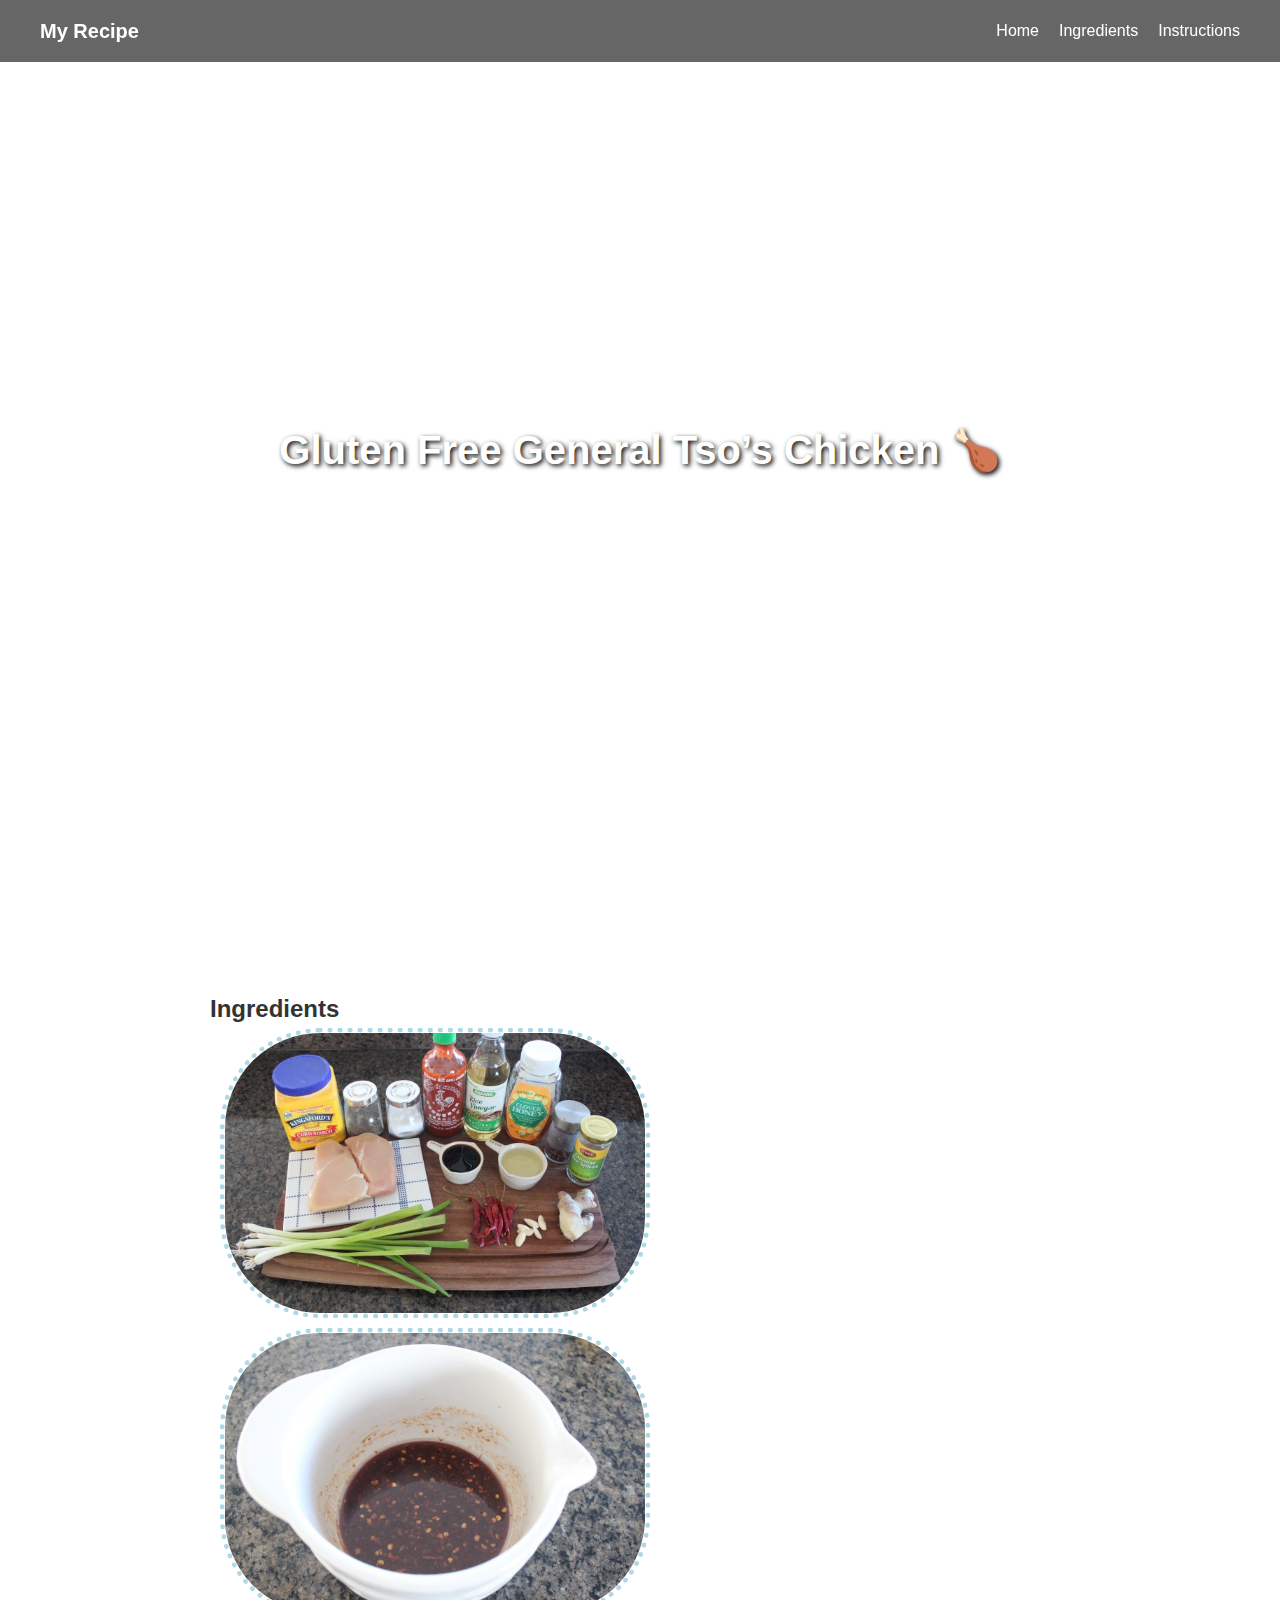
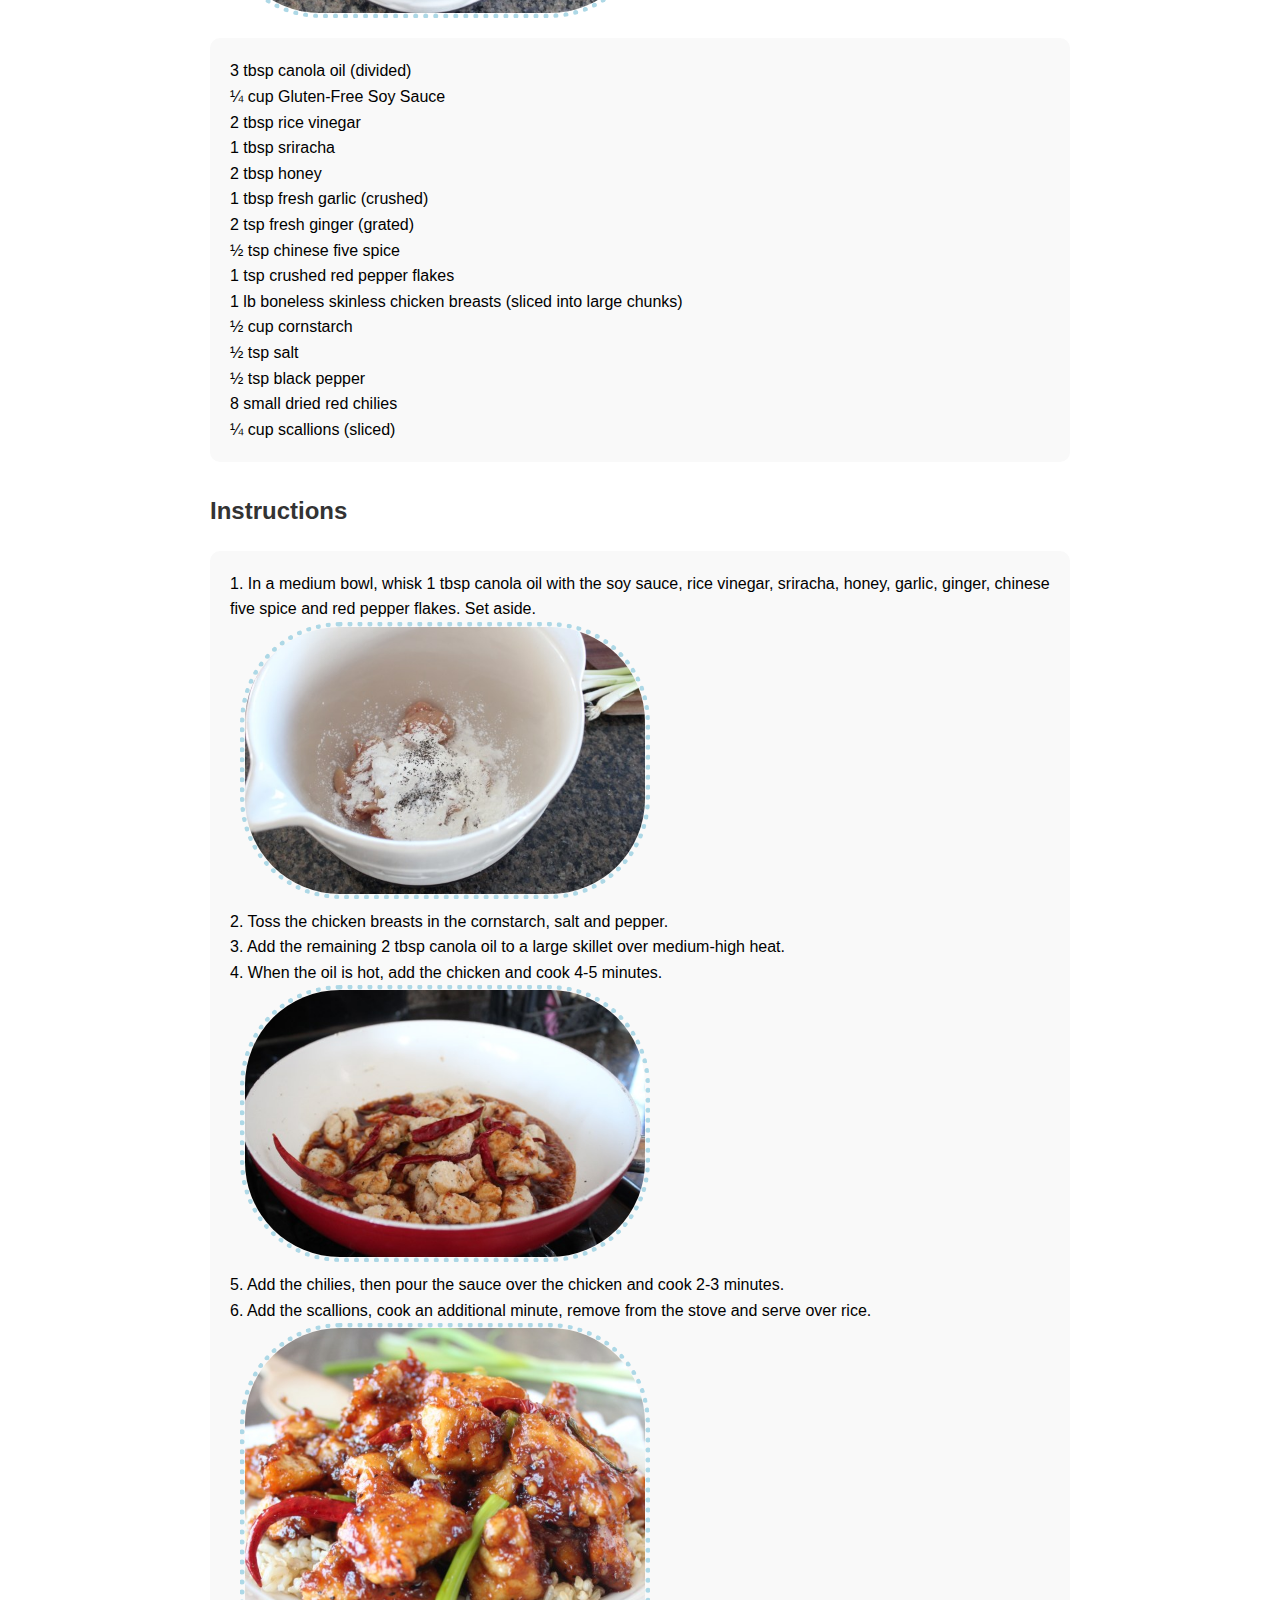
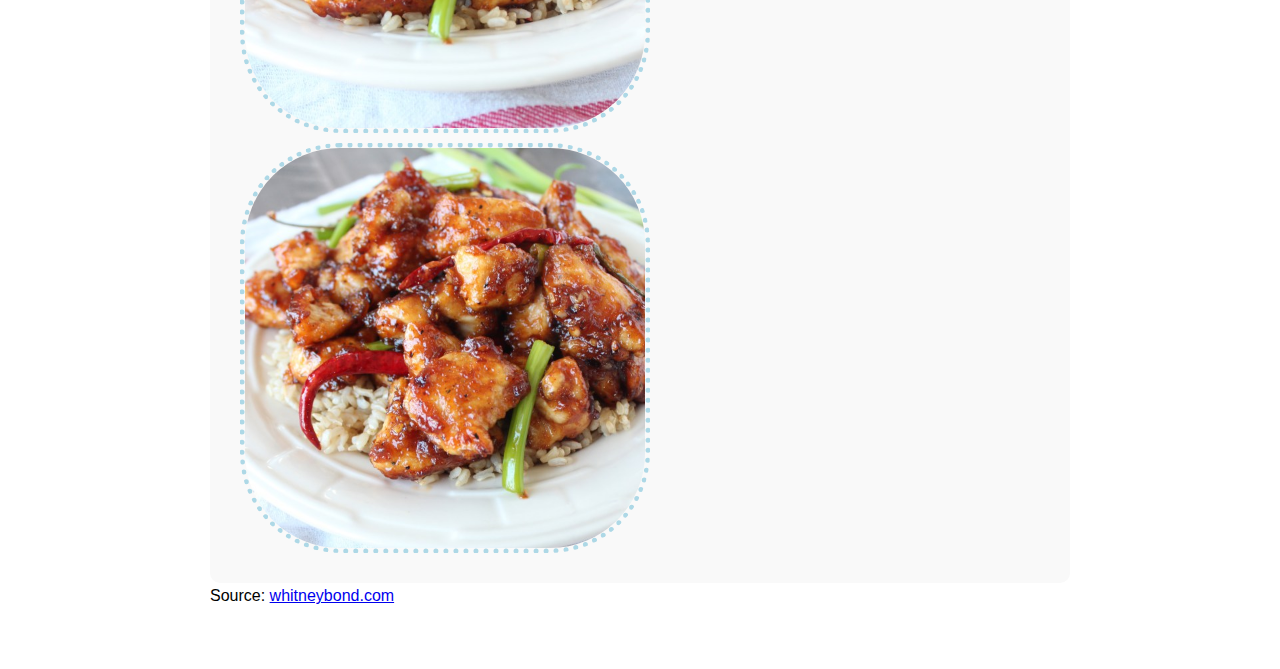
<file: Code/Assign/assignment_3/recipe.html>
<!DOCTYPE html>
<html lang="en">
<head>
  <meta charset="UTF-8">
  <meta name="viewport" content="width=device-width, initial-scale=1.0">
  <title>Gluten Free General Tso’s Chicken</title>
  <link rel="stylesheet" href="style.css">
</head>
<body>

  <!-- Navbar -->
  <nav>
    <h1>My Recipe</h1>
    <ul>
      <li>Home</li>
      <li>Ingredients</li>
      <li>Instructions</li>
    </ul>
  </nav>

  <!-- Hero Section -->
  <div class="hero">
    Gluten Free General Tso’s Chicken 🍗
  </div>

  <!-- Recipe Section -->
  <div class="container">
    <h2>Ingredients</h2>
    <img src="pic/chicken-1.jpg" alt="condiments">
    <img src="pic/chicken-2.jpg" alt="condiments2">

    <div class="ingredients">
      <p>3 tbsp canola oil (divided)</p>
      <p>¼ cup Gluten-Free Soy Sauce</p>
      <p>2 tbsp rice vinegar</p>
      <p>1 tbsp sriracha</p>
      <p>2 tbsp honey</p>
      <p>1 tbsp fresh garlic (crushed)</p>
      <p>2 tsp fresh ginger (grated)</p>
      <p>½ tsp chinese five spice</p>
      <p>1 tsp crushed red pepper flakes</p>
      <p>1 lb boneless skinless chicken breasts (sliced into large chunks)</p>
      <p>½ cup cornstarch</p>
      <p>½ tsp salt</p>
      <p>½ tsp black pepper</p>
      <p>8 small dried red chilies</p>
      <p>¼ cup scallions (sliced)</p>
    </div>

    <h2>Instructions</h2>
    <div class="instructions">
      <p>1. In a medium bowl, whisk 1 tbsp canola oil with the soy sauce, rice vinegar, sriracha, honey, garlic, ginger, chinese five spice and red pepper flakes. Set aside.</p>
      <img src="pic/chicken-3.jpg" alt="condiments3">
      <p>2. Toss the chicken breasts in the cornstarch, salt and pepper.</p>
      <p>3. Add the remaining 2 tbsp canola oil to a large skillet over medium-high heat.</p>
      <p>4. When the oil is hot, add the chicken and cook 4-5 minutes.</p>
      <img src="pic/chicken-4.jpg" alt="condiments">
      <p>5. Add the chilies, then pour the sauce over the chicken and cook 2-3 minutes.</p>
      <p>6. Add the scallions, cook an additional minute, remove from the stove and serve over rice.</p>
      <img src="pic/chicken-5.jpg" alt="condiments">
      <img src="pic/chicken-8.jpg" alt="condiments">
    </div>

    <p>Source: <a href="https://whitneybond.com/gluten-free-general-tsos-chicken/" target="_blank">whitneybond.com</a></p>
  </div>

</body>
</html>
</file>
<file: Code/Assign/assignment5/main.css>
/* main.css - Blogger assignment styling (cute meadow theme with flowers) */

/* --- Theme colors --- */
:root {
  --bg-sky: linear-gradient(to top, #d9f8ff, #ffffff);
  --grass: #c3e88d;
  --sun-yellow: #ffe16a;
  --flower-pink: #ff9ecf;
  --flower-red: #ff5a5f;
  --text-dark: #2b2b2b;
  --white: #ffffff;
  --radius: 14px;
  --shadow: 0 6px 14px rgba(0, 0, 0, 0.12);
  font-family: "Comic Sans MS", "Segoe UI", Arial, sans-serif;
}

/* --- Base --- */
html, body {
  margin: 0;
  padding: 0;
  height: 100%;
  background: var(--bg-sky);
  color: var(--text-dark);
  display: flex;
  justify-content: center;
  align-items: flex-start;
  padding: 40px 20px;
  box-sizing: border-box;
}

/* --- Container --- */
.container {
  width: 100%;
  max-width: 800px;
  background: var(--grass);
  border-radius: 20px;
  padding: 24px;
  box-shadow: var(--shadow);
  border: 4px solid var(--sun-yellow);
  position: relative;
}

/* --- Decorative flowers for container --- */
.container::before,
.container::after {
  content: "✿";
  font-size: 26px;
  position: absolute;
  color: var(--flower-pink);
}
.container::before {
  top: -18px;
  left: 18px;
}
.container::after {
  bottom: -18px;
  right: 18px;
  color: var(--flower-red);
}

/* --- Header --- */
#top {
  font-size: 24px;
  font-weight: bold;
  color: var(--flower-red);
  text-align: center;
  margin-bottom: 12px;
  text-shadow: 1px 1px var(--white);
}

/* --- Divider --- */
hr {
  border: 0;
  height: 3px;
  background: var(--sun-yellow);
  margin: 12px 0;
  border-radius: 2px;
}

/* --- Textarea --- */
#message {
  width: 100%;
  min-height: 90px;
  margin-top: 10px;
  padding: 12px;
  border-radius: var(--radius);
  border: 2px solid var(--flower-pink);
  background: #fff;
  font-size: 14px;
  resize: vertical;
  outline: none;
  box-shadow: inset 0 2px 6px rgba(0,0,0,0.1);
}

/* --- Controls (buttons row) --- */
.controls {
  display: flex;
  gap: 10px;
  margin-top: 14px;
}

/* --- Buttons --- */
button {
  flex: 1;
  padding: 10px 16px;
  border-radius: var(--radius);
  border: none;
  font-weight: bold;
  cursor: pointer;
  transition: transform .1s ease;
}
button.btn-post {
  background: var(--flower-pink);
  color: var(--white);
  box-shadow: var(--shadow);
}
button.btn-clear {
  background: var(--flower-red);
  color: var(--white);
  box-shadow: var(--shadow);
}
button:hover { transform: translateY(-2px); }
button:active { transform: translateY(1px); }

/* --- Result Area --- */
.result-area {
  margin-top: 20px;
  display: flex;
  flex-direction: column;
  gap: 16px;
}

/* --- Topic box --- */
#topic {
  position: relative;
  font-weight: bold;
  border: 2px dashed var(--flower-red);
  border-radius: var(--radius);
  background: #fff8f8;
  text-align: center;
  min-height: 50px;
  padding: 14px;
  box-shadow: var(--shadow);
  white-space: pre-line; /* รองรับการขึ้นบรรทัดใหม่ */
}

/* Flowers for topic */
#topic::before, #topic::after {
  content: "✿";
  position: absolute;
  font-size: 20px;
  color: var(--flower-pink);
}
#topic::before {
  top: -12px;
  left: -12px;
}
#topic::after {
  bottom: -12px;
  right: -12px;
  color: var(--flower-red);
}

/* --- Reply row --- */
.reply-row {
  display: flex;
  justify-content: center;
  gap: 20px;
}

/* --- Reply boxes --- */
#reply1, #reply2 {
  position: relative;
  flex: 1;
  min-height: 50px;
  text-align: center;
  background: #fffefa;
  color: #444;
  border: 2px dashed var(--flower-pink);
  border-radius: var(--radius);
  padding: 14px;
  box-shadow: var(--shadow);
  white-space: pre-line; /* รองรับการขึ้นบรรทัดใหม่ */
}

/* Flowers for replies */
#reply1::before, #reply2::before,
#reply1::after, #reply2::after {
  content: "✿";
  position: absolute;
  font-size: 18px;
  color: var(--flower-pink);
}
#reply1::before, #reply2::before {
  top: -10px;
  left: -10px;
}
#reply1::after, #reply2::after {
  bottom: -10px;
  right: -10px;
  color: var(--flower-red);
}
</file>
<file: Code/Assign/assignment7/game.css>
/* Container */
#container {
    margin-top: 30px;
    display: flex;
    justify-content: space-around;
    background: linear-gradient(to bottom, #a70000, #ffe6e3); /* แดงอ่อนลงขาว */
    padding: 20px;
    position: relative;
    overflow: hidden;
}

/* Game Layer */
#layer {
    position: relative;
    width: 500px;
    height: 500px;
    border: 3px solid #60380e;
    background-color: rgba(255, 255, 255, 0.818);
    overflow: hidden;
}

/* Squares */
.square {
    position: absolute;
    width: 25px;
    height: 25px;
    border: 2px solid rgb(190, 0, 0);
    border-radius: 5px;
}

/* Christmas Colors */
.maroon {
    background-color: rgb(108, 9, 9);
}
.lightgreen {
    background-color: #005a00;
}
.magenta {
    background-color: #d02743;
}

.snowflake {
  position: fixed;
  top: -10px;
  z-index: 9999;
  color: #fff;
  font-size: 1em;
  user-select: none;
  pointer-events: none;
  animation: fall linear infinite;
}

@keyframes fall {
  to {
    transform: translateY(100vh);
  }
}
</file>
<file: Code/style.css>
/* ===== Body ===== */
body {
  margin: 0;
  font-family: Garamond, 'Times New Roman', Times, serif;
  font-size: 18pt;
  margin: 0;
  padding: 0;
  background: linear-gradient(180deg, #7fb1f8, #ffbce6);
  min-height: 100vh;
  background-position: 100%;
  color: rgb(96, 61, 45);
  text-align: center;
  overflow-x: hidden;

}



#progress-bar{
  position:fixed;
  top:0;
  left: 0;
  width: 0%;
  height: 6px;
  background: linear-gradient(90deg, #651eff, #1c55b1, #5893ff, #19bc6a, #fbff85, #ff9b58, #ff5858, #ff58a0);
  z-index: 9999;
  transition: width 0.2s ease-out;
}

/* ===== Section ===== */
section {
  height: 100vh;
  display: flex;
  justify-content: center;
  align-items: center;
  flex-direction: column;
  font-size: 2rem;
  position: relative;
}

/* ===== Heading ===== */
h1, h2, h3, h4, h5, h6, h7{
  opacity: 0;
  transform: translateY(50px);
  transition: all 1s ease-out;

  background-color: rgb(255, 255, 255);
  color: rgb(90, 142, 255);
  font-weight: bold;
  font-style: italic;
  font-family: Garamond, 'Times New Roman', Times, serif;
}

ul {
  list-style-position: inside;
  padding-left: 0;
}

h1 {
  text-shadow: -1px 4px rgb(98, 174, 255);
}

/* ===== Animation Show Effect ===== */
.show {
  opacity: 1 !important;
  transform: translateY(0) !important;
}

/* ===== Image Styles ===== */
img {
  width:300px;
 
  border-radius: 100px;
  vertical-align: middle;
}
section {
  position: relative;
  z-index: 1;
}
img.skill {
  width: 200px;
  margin: 20px;
  opacity: 0;
  transform: scale(0.5);
  transition: all 1s ease-out;
}
img.skill.show {
  opacity: 1;
  transform: scale(1);
}

/* ===== Horizontal Line ===== */
hr {
  height: 30px;
  color: aliceblue;
  background-color: aliceblue;
  border: none;
}

/* ===== Links ===== */
a:link {
  color: #18700a;
}
a:visited {
  color: #3f56ff;
}
a:hover {
  color: #fc7474;
}

/* ===== List Styles ===== */
ul.P1,
ul.P2,
ul.P3,
ul.P4 {
  list-style-position: inside;
  padding-left: 0;
}

.Assign,
.Project {
  list-style: none;
  padding: 0;
  margin: 10px 0;
  display: flex;
  flex-direction: column; 
  gap: 20px; /* ระยะห่างระหว่างปุ่ม */
  align-items:center; /* ให้ปุ่มอยู่ชิดซ้าย ถ้าอยากให้อยู่กลางใช้ center */
}
section {
  text-align: center;
}

.Assign a , .Project a {
  display: inline-block;
  background-color: #327ad2; /* สีพื้นปุ่ม */
  color: white;
  text-decoration: none;
  padding: 10px 20px;
  border-radius: 10px; /* ทำให้ขอบมน */
  transition: background-color 0.3s;
  font-weight: bold;
}

.Assign a:hover, .Project a:hover {
  background-color: #0b259b; /* สีตอนเอาเมาส์วาง */
}

.snowflake {
  position: fixed;
  top: -10px;
  z-index: 9999;
  color: #fff;
  font-size: 1em;
  user-select: none;
  pointer-events: none;
  animation: fall linear infinite;
}

@keyframes fall {
  to {
    transform: translateY(100vh);
  }
}
</file>
<file: Code/Assign/assignment4/pizza.css>
* { box-sizing: border-box; }
body {
  margin: 0;
  font-family: "Segoe UI", Arial, sans-serif;
  color: #474747;
  background: #fdf6f9; /* ชมพูอ่อน */
  padding: 2vh 2vw;
}

/* Grid Layout */
.grid-container {
  display: grid;
  grid-template-areas:
    "header header header"
    "main1 content1 content2"
    "footer footer footer";
  grid-template-columns: 28% 48% 24%;
  gap: 2%;
  width: 96%;
  margin: auto;
}

.grid-container >
{
  background: #ffffff;
  border-radius: 25px;
  padding: 2rem;
  box-shadow: 0 4px 25px rgba(0,0,0,0.08);
}

/* Area placement */
#header { grid-area: header; text-align: center; background: linear-gradient(90deg,#ffafbb,#ff73ce); color: #fff; }
#main1  { grid-area: main1; background: #ffe6ec; }
#content1  { grid-area:content1; background: #e6f4ff; }
#content2  { grid-area: content2; background: #fff0f5; }
#footer { grid-area: footer; text-align: center; background: #ffa0d9; color: #fff; }

/* Header */
#header h1 { margin: 0; font-size: 2rem; }
#header .sub { margin: 0.5rem 0 0; font-size: 1rem; }

img.main{
  max-width: 30%;
  border-radius: 80px;
  margin-top: 1rem;
}

img.Ingredients{
  max-width: 40%;
  border-radius: 8px;
  margin: 0.5rem 0;
  display: block;
}

img.recipe{
  max-width: 30%;
  border-radius: 8px;
  margin: 0.5rem 0;
  display: block;
}

/* Typography */
h2 { margin-top: 0; color: #ff7a7a; } /*สีเฮดฟ้อน*/
h3 { margin-bottom: 0.3rem; color: #424242; }
ul, ol { margin: 0.5rem 0 1rem 1.2rem; }

/* Links */
a { color: #fff; text-decoration: underline; }
a:hover { opacity: 0.8; }

/* Tablet layout */
@media only screen and (max-width: 768px) {
  .grid-container {
    grid-template-areas:
      "header header" 
      "main1 content1"
      "content2 content2 "
      "footer footer";
    grid-template-columns: 45% 55%;
  }
  #right { display: none; }
}

/* Mobile layout */
@media only screen and (max-width: 480px) {
  .grid-container {
    grid-template-areas:
      "header"
      "main1"
      "content1"
      "content2"
      "footer";
    grid-template-columns: 100%;
  }
  #main1, #main2 { padding: 1.5rem; }
  #header { padding: 1.5rem; }
}
#main1 {
    grid-column: 1 / span 1;
}

#main2 {
    grid-column: 2 / span 1;
}

#right {
    grid-column: 3 / span 1;
}

#footer {
    grid-column: 1 / span 3;
    background-color: #333;
    color: white;
    font-size: 1rem;
}
</file>
<file: Code/Assign/assignment4/main.css>
.grid-container {

}

.grid-container > div{
    
}

#header{
	
}

#main1{

}

#right{

}

#footer{
	
}

@media only screen and (max-width: 768px) {
	.grid-container {
		  
		  
	}

	#header{
		
	}
	#footer{
	
	}
}

@media only screen and (max-width: 480px) {
	.grid-container {
		  
		 
	}
	#header{
		
	}
	#footer{
	
	}
}
</file>
<file: Code/Assign/assignment6/login.css>
body {
    font-family: Arial, sans-serif;
    background: linear-gradient(135deg, #f8bbd0, #fce4ec); /* พื้นหลังไล่เฉดสีชมพูอ่อนๆ */
    display: flex;
    justify-content: center;
    align-items: center;
    height: 100vh;
    margin: 0;
}

fieldset {
    background-color: #fff;
    border: 1px solid #ff80ab;
    border-radius: 15px;
    padding: 30px;
    box-shadow: 0 8px 16px rgba(0, 0, 0, 0.1);
    position: relative;
    overflow: hidden;
    max-width: 400px;
    width: 100%;
    
    /* เพิ่มภาพพื้นหลังดอกไม้ */
    background-image: url('data:image/svg+xml;utf8,<svg xmlns="http://www.w3.org/2000/svg" viewBox="0 0 100 100" opacity="0.1"><circle cx="50" cy="50" r="40" fill="#ffc1e3"/><path d="M50 10 C 65 10 75 25 75 50 C 75 75 65 90 50 90 C 35 90 25 75 25 50 C 25 25 35 10 50 10 Z" fill="#ff80ab"/></svg>');
    background-size: 80px;
    background-position: top 10px right 10px;
    background-repeat: no-repeat;
}

legend {
    font-size: 2em;
    font-weight: bold;
    color: #d81b60;
    text-align: center;
    padding: 0 10px;
}

input[type="text"],
input[type="password"] {
    width: calc(100% - 22px);
    padding: 10px;
    margin-bottom: 15px;
    border: 1px solid #ffc1e3;
    border-radius: 8px;
    box-sizing: border-box;
    transition: border-color 0.3s;
}

input[type="text"]:focus,
input[type="password"]:focus {
    border-color: #e91e63;
    outline: none;
}

input[type="submit"],
input[type="reset"] {
    background-color: #ff80ab;
    color: white;
    padding: 12px 20px;
    border: none;
    border-radius: 20px;
    cursor: pointer;
    font-size: 1em;
    margin-right: 10px;
    transition: background-color 0.3s, transform 0.2s;
}

input[type="submit"]:hover,
input[type="reset"]:hover {
    background-color: #d81b60;
    transform: translateY(-2px);
}
</file>
<file: Code/Assign/assignment6/register.css>
body {
    font-family: Arial, sans-serif;
    background: linear-gradient(135deg, #fce4ec, #f8bbd0); /* พื้นหลังไล่เฉดสีชมพู */
    display: flex;
    justify-content: center;
    align-items: center;
    height: 100vh;
    margin: 0;
}

fieldset {
    background-color: #fff;
    border: 1px solid #ff80ab;
    border-radius: 15px; /* ทำให้มุมโค้งมน */
    padding: 30px;
    box-shadow: 0 8px 16px rgba(0, 0, 0, 0.1);
    position: relative;
    overflow: hidden;
    max-width: 500px;
    width: 100%;
    
    /* เพิ่มภาพพื้นหลังดอกไม้ */
    background-image: url('data:image/svg+xml;utf8,<svg xmlns="http://www.w3.org/2000/svg" viewBox="0 0 100 100" opacity="0.1"><circle cx="50" cy="50" r="40" fill="#ffc1e3"/><path d="M50 10 C 65 10 75 25 75 50 C 75 75 65 90 50 90 C 35 90 25 75 25 50 C 25 25 35 10 50 10 Z" fill="#ff80ab"/></svg>');
    background-size: 80px;
    background-position: top 10px left 10px;
    background-repeat: no-repeat;
}

legend {
    font-size: 2em;
    font-weight: bold;
    color: #d81b60;
    text-align: center;
    padding: 0 10px;
}

input[type="text"],
input[type="password"],
input[type="email"],
input[type="date"] {
    width: calc(100% - 22px);
    padding: 10px;
    margin-bottom: 15px;
    border: 1px solid #ffc1e3;
    border-radius: 8px;
    box-sizing: border-box;
    transition: border-color 0.3s;
}

input[type="text"]:focus,
input[type="password"]:focus,
input[type="email"]:focus,
input[type="date"]:focus {
    border-color: #e91e63;
    outline: none;
}

input[type="submit"],
input[type="reset"] {
    background-color: #ff80ab;
    color: white;
    padding: 12px 20px;
    border: none;
    border-radius: 20px;
    cursor: pointer;
    font-size: 1em;
    margin-right: 10px;
    transition: background-color 0.3s, transform 0.2s;
}

input[type="submit"]:hover,
input[type="reset"]:hover {
    background-color: #d81b60;
    transform: translateY(-2px); /* เพิ่มลูกเล่นตอนชี้ */
}

#errormsg {
    color: #e91e63;
    font-weight: bold;
    margin-bottom: 10px;
    display: block;
}

span {
    color: #d81b60;
}
</file>
<file: Code/Assign/assignment8/style.css>
#nav-top{
	width: 100%;
	height: 50px;
	background: linear-gradient(90deg, #8a0303, #3f2501);
    display: flex;
    align-items: center;
    justify-content: center;
    font-family: 'Segoe UI', sans-serif;
    font-size: 22px;
    font-weight: bold;
    color: #fff8e1; /* สีทองอ่อน */
    letter-spacing: 2px;
    box-shadow: 0 3px 8px rgba(0,0,0,0.4);
}
body {
    margin: 0;
    padding: 0;
    background: linear-gradient(180deg, #800606, #cdb2b2);
    min-height: 100vh;
}

#container{
	width:100%;
	display: flex;
	justify-content: center;
	padding: 20px 0;
}

#layer{
	display: flex;
	width:70%;
	flex-wrap: wrap;
	justify-content: center;
	gap: 20px;
}

#layer div{
	width: 200px;
    border: 3px solid #6d4c41; /* น้ำตาล */
    border-radius: 12px;
    height: 420px;
    margin: 1%;
    text-align: center;
    padding: 12px;
    background-color: #fff;
    box-shadow: 0 6px 12px rgba(0,0,0,0.25);
    transition: transform 0.3s ease, box-shadow 0.3s ease;
}
#layer div:hover {
    transform: scale(1.05);
    box-shadow: 0 10px 18px rgba(0,0,0,0.35);
    border-color: #c62828;
}

#layer div img{
	max-width: 100%;
    height: auto;
    border-radius: 8px;
    margin-bottom: 10px;
}

#layer div p{
    margin: 6px 0;
    font-family: 'Segoe UI', sans-serif;
    font-size: 16px;
    color: #3e2723;
}

#layer div p:last-child {
    font-weight: bold;
    color: #2e7d32;
}

.snowflake {
  position: fixed;
  top: -10px;
  z-index: 9999;
  color: #fff;
  font-size: 1em;
  user-select: none;
  pointer-events: none;
  animation: fall linear infinite;
}

@keyframes fall {
  to {
    transform: translateY(100vh);
  }
}
</file>
<file: Code/Assign/assignment_3/style.css>
* {
  margin: 0;
  padding: 0;
  box-sizing: border-box;
}

body {
  font-family: Arial, sans-serif;
  line-height: 1.6;
}

/* --- Navbar --- */
nav {
  position: fixed;
  width: 100%;
  top: 0;
  left: 0;
  background: rgba(0,0,0,0.6);
  color: #fff;
  display: flex;
  justify-content: space-between;
  align-items: center;
  padding: 15px 40px;
  z-index: 1000;
}

nav h1 {
  font-size: 20px;
}

nav ul {
  list-style: none;
  display: flex;
  gap: 20px;
}

nav ul li {
  cursor: pointer;
}

/* --- Hero Section --- */
.hero {
  height: 100vh;
  background-image: url("https://images.unsplash.com/photo-1625941366485-0cbe9d1bb40e");
  background-attachment: fixed;
  background-position: center;
  background-size: cover;
  display: flex;
  justify-content: center;
  align-items: center;
  color: white;
  text-shadow: 2px 2px 5px black;
  font-size: 2.5rem;
  font-weight: bold;
}

/* --- Content Section --- */
.container {
  padding: 60px 20px;
  max-width: 900px;
  margin: auto;
}

h2 {
  margin-top: 30px;
  color: #333;
}

.ingredients, .instructions {
  margin-top: 20px;
  background: #f9f9f9;
  padding: 20px;
  border-radius: 10px;
}

/* --- Image Style --- */
img {
  display: flex;
  flex-wrap: wrap;
  width: 50%;
  border: 5px dotted lightblue;
  border-radius: 100px;
  margin-left: 10px;
  margin-bottom: 10px;
}
</file>
